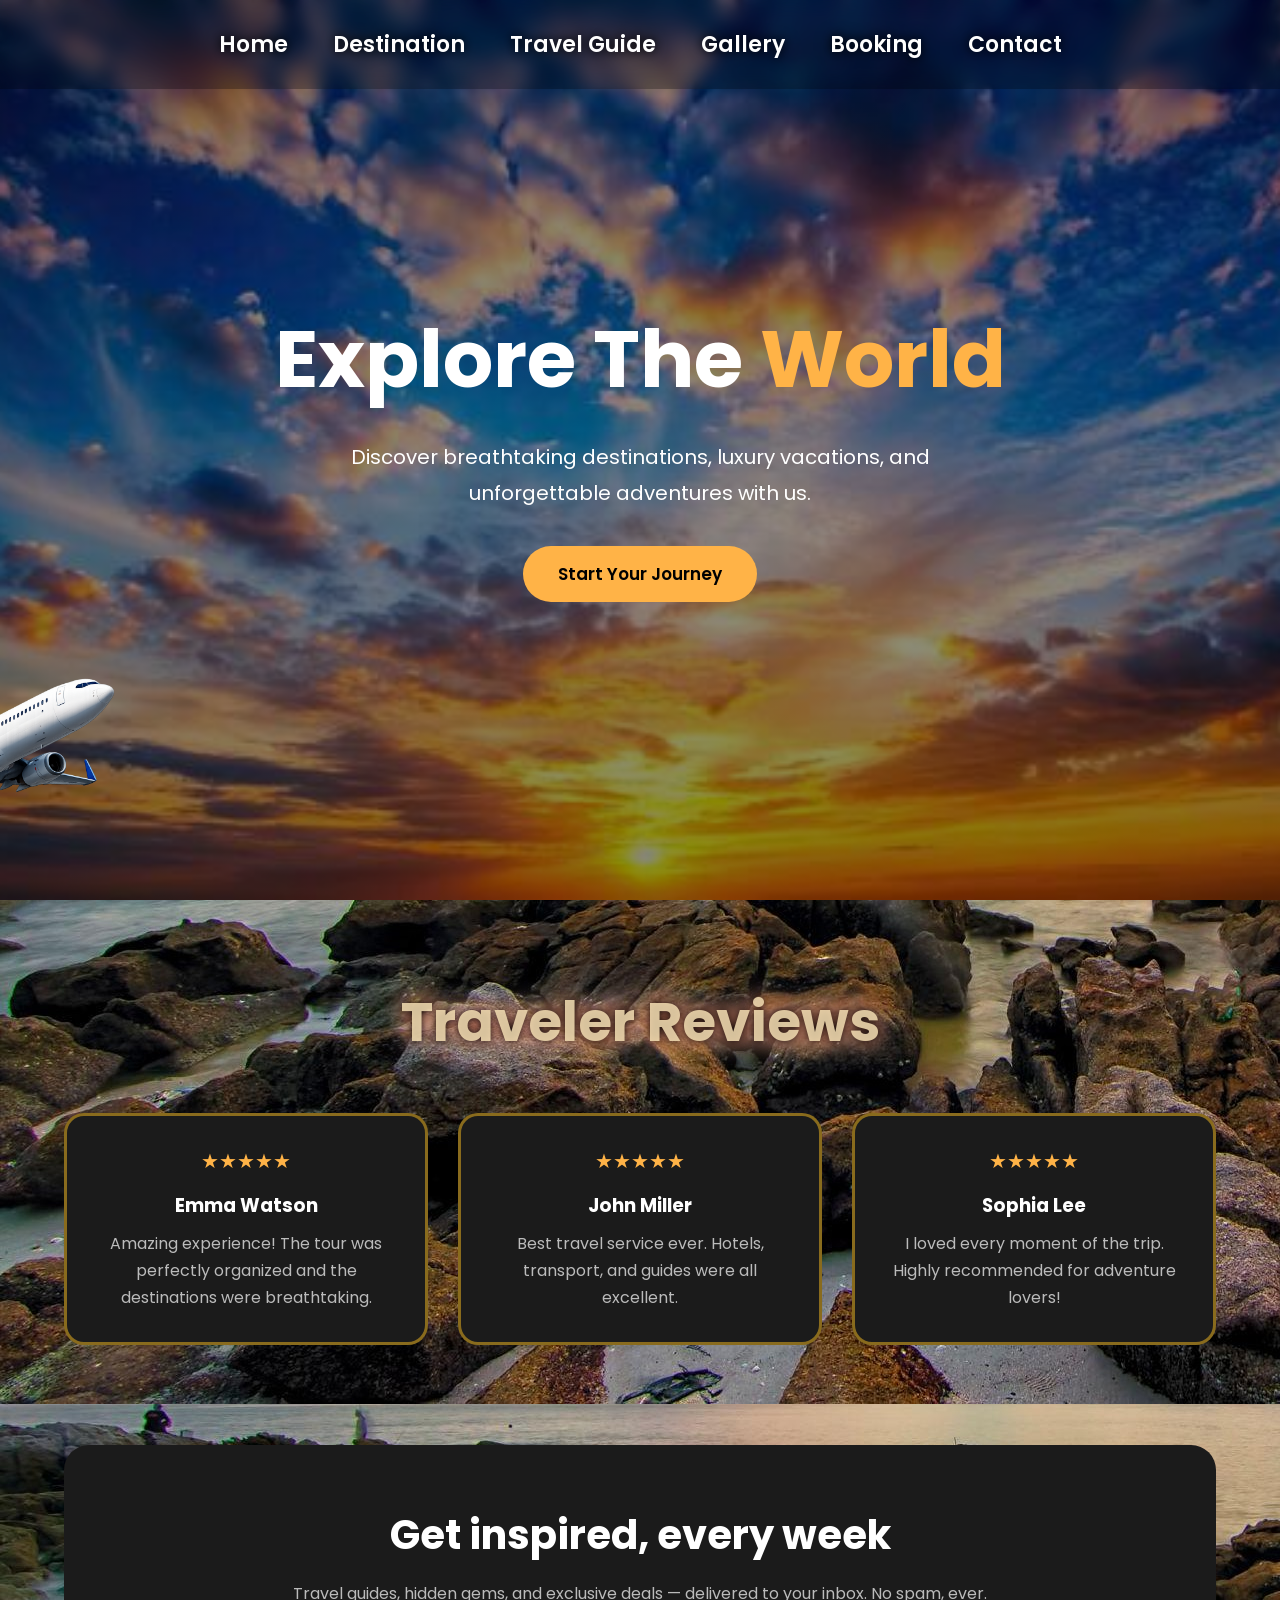
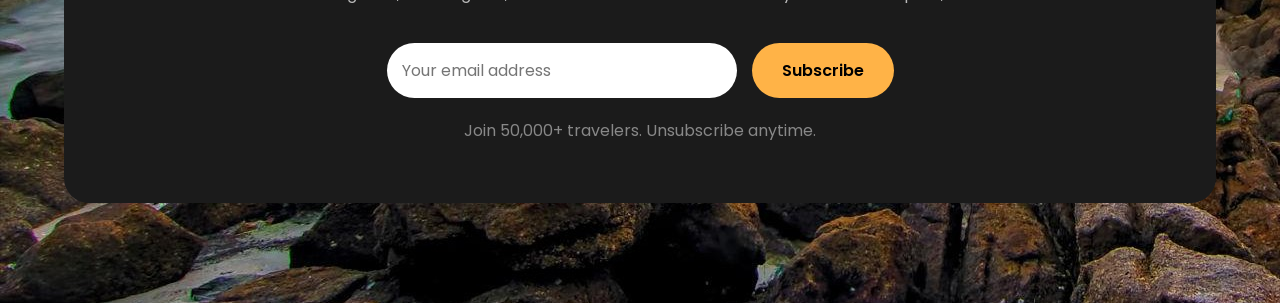
<file: index.html>
<!-- <!DOCTYPE html>
<html lang="en">
<head>
  <meta charset="UTF-8">
  <meta name="viewport" content="width=device-width, initial-scale=1.0">
  <title>Animated Airplane</title>
  <style>
body {
  background: url("images/sun.jpg") no-repeat center center fixed;
  background-size: cover;
  font-family: 'Poppins', sans-serif;
}

    .airplane {
      position: fixed;
      bottom: 0px;
      left: 0px;
      width: 450px;      animation: flyUpRight 7s ease-in-out infinite;
    }

    @keyframes flyUpRight {
      0% {
        transform: translate(0, 0);
        opacity: 0;
      }
      20% {
        opacity: 1;
      }
      100% {
        transform: translate(80vw, -80vh);
        opacity: 1;
      }
    }
  </style>
</head>
<body>

  <img src="images/Copilot_20260517_222516.png" alt="Airplane" class="airplane">
</body>
</html> -->

<!DOCTYPE html>
<html lang="en">
<head>
<meta charset="UTF-8">
<meta name="viewport" content="width=device-width, initial-scale=1.0">
<title>Travel Website</title>

<link rel="preconnect" href="https://fonts.googleapis.com">
<link rel="preconnect" href="https://fonts.gstatic.com" crossorigin>

<link href="https://fonts.googleapis.com/css2?family=Poppins:wght@300;400;500;600;700&display=swap" rel="stylesheet">

<style>

*{
    margin:0;
    padding:0;
    box-sizing:border-box;
    font-family:'Poppins',sans-serif;
}

body{
    background-image: url(images/ip.jpg);
    overflow-x:hidden;
}
/* NAVBAR */

nav{

    position:fixed;
    top:0;
    left:0;

    width:100%;

    padding:28px 8%;

    display:flex;
    justify-content:center;
    align-items:center;

    background:rgba(0,0,0,0.25);

    backdrop-filter:blur(8px);

    z-index:1000;
}

nav ul{

    display:flex;
    gap:45px;

    list-style:none;
}

nav ul li a{

    text-decoration:none;

    color:white;

    font-size:22px;
    font-weight:600;

    transition:0.4s;

    text-shadow:
    0 0 10px black,
    0 0 20px rgba(0,0,0,0.5);
}

nav ul li a:hover{

    color:#ffb347;

    text-shadow:
    0 0 10px #ffb347,
    0 0 20px orange;
}
/* HERO SECTION */

.hero{

    width:100%;
    height:100vh;

    position:relative;
    overflow:hidden;

    background:
    linear-gradient(rgba(0,0,0,0.45),rgba(0,0,0,0.45)),
    url("images/sun.jpg");

    background-size:cover;
    background-position:center;
    background-repeat:no-repeat;

    display:flex;
    justify-content:center;
    align-items:center;
    text-align:center;

    color:white;
    padding:20px;
}

.hero-content{
    z-index:2;
}

.hero-content h1{
    font-size:80px;
    margin-bottom:20px;
}

.hero-content h1 span{
    color:#ffb347;
}

.hero-content p{
    font-size:20px;
    width:70%;
    margin:auto;
    line-height:1.8;
    margin-bottom:35px;
}

/* BUTTON */

.btn{

    padding:15px 35px;

    border:none;
    border-radius:40px;

    background:#ffb347;
    color:black;

    font-size:17px;
    font-weight:600;

    cursor:pointer;
    transition:0.4s;
}

.btn:hover{
    background:white;
    transform:translateY(-5px);
}

/* AIRPLANE */

.airplane {

    position:absolute;
    bottom:0px;
    left:-300px;

    width:450px;

    animation:flyUpRight 7s linear infinite;
}

@keyframes flyUpRight {

    0% {
        transform: translate(0, 0);
        opacity:0;
    }

    20%{
        opacity:1;
    }

    100% {
        transform: translate(120vw, -100vh);
        opacity:1;
    }
}

/* REVIEWS */

.review-section{
/* background-image: url(images/bb.webp); */
    width:90%;
    margin:80px auto;
    text-align:center;
}

.review-section h2{

    color:rgba(245, 222, 179, 0.859);
    font-size:55px;
    margin-bottom:50px;
 text-shadow:
    0px 0px 10px black,
    0px 0px 20px #ff7e5f,
    0px 0px 30px bisque;

}

.review-container{

    display:grid;
    grid-template-columns:repeat(auto-fit,minmax(250px,1fr));
    gap:30px;
}

.review-box{
    background:#1b1b1b;
    padding:30px;
    border-radius:20px;
border: 3px solid rgba(218, 165, 32, 0.579);
    transition:0.4s;
}

.review-box:hover{
    transform:translateY(-10px);
}

.review-box h3{
    color:white;
    margin-bottom:10px;
}

.review-box p{
    color:#bbb;
    line-height:1.7;
}

.stars{
    color:#ffb347;
    margin-bottom:15px;
    font-size:20px;
}

/* NEWSLETTER */

.newsletter{

    width:90%;
    margin:100px auto;

    background:#1b1b1b;
    border-radius:25px;

    padding:60px 30px;
    text-align:center;
}

.newsletter h2{

    color:white;
    font-size:40px;
    margin-bottom:15px;
}

.newsletter p{

    color:#bbb;
    width:70%;
    margin:auto;
    line-height:1.8;
    margin-bottom:35px;
}

.subscribe-box{

    display:flex;
    justify-content:center;
    gap:15px;
    flex-wrap:wrap;
}

.subscribe-box input{

    width:350px;
    padding:15px;

    border:none;
    outline:none;

    border-radius:40px;
    font-size:16px;
}

.subscribe-box button{

    padding:15px 30px;

    border:none;
    border-radius:40px;

    background:#ffb347;
    color:black;

    font-size:16px;
    font-weight:600;

    cursor:pointer;
    transition:0.4s;
}

.subscribe-box button:hover{
    background:white;
}

.small-text{
    color:#888;
    margin-top:20px;
}

/* RESPONSIVE */

@media(max-width:900px){

    .hero-content h1{
        font-size:50px;
    }

    .hero-content p{
        width:100%;
        font-size:17px;
    }

    .newsletter p{
        width:100%;
    }

    .airplane{
        width:250px;
    }

}
@media(max-width:900px){

    nav ul{

        gap:20px;

        flex-wrap:wrap;
        justify-content:center;
    }

    nav ul li a{

        font-size:16px;
    }
 .hero-content h1{

        font-size:50px;
    }

    .hero-content p{

        width:100%;
        font-size:17px;
    }

    .newsletter p{

        width:100%;
    }

    .airplane{

        width:250px;
    }

    .review-section h2{

        font-size:40px;
    }
}
</style>
</head>

<body>
    <!-- NAVBAR -->

<nav>

    <ul>

        <li><a href="home.html">Home</a></li>

        <li><a href="d.html">Destination</a></li>

        <li><a href="1.html">Travel Guide</a></li>

        <li><a href="gallery.html">Gallery</a></li>

        <li><a href="book.html">Booking</a></li>

        <li><a href="contactus.html">Contact</a></li>

    </ul>

</nav>

<!-- HERO SECTION -->

<section class="hero">

    <!-- AIRPLANE -->

    <img src="images/Copilot_20260517_222516.png"
    alt="Airplane"
    class="airplane">

    <div class="hero-content">

        <h1>Explore The <span>World</span></h1>

        <p>
            Discover breathtaking destinations, luxury vacations,
            and unforgettable adventures with us.
        </p>

    <a href="book.html">
    <button class="btn">Start Your Journey</button>
</a>

    </div>

</section>

<!-- REVIEWS -->

<section class="review-section">

    <h2>Traveler Reviews</h2>

    <div class="review-container">

        <div class="review-box">
            <div class="stars">★★★★★</div>
            <h3>Emma Watson</h3>
            <p>
                Amazing experience! The tour was perfectly organized
                and the destinations were breathtaking.
            </p>

        </div>

        <div class="review-box">
            <div class="stars">★★★★★</div>
            <h3>John Miller</h3>
            <p>
                Best travel service ever. Hotels, transport,
                and guides were all excellent.
            </p>
        </div>

        <div class="review-box">
            <div class="stars">★★★★★</div>
            <h3>Sophia Lee</h3>
            <p>
                I loved every moment of the trip.
                Highly recommended for adventure lovers!
            </p>
        </div>
    </div>
</section>

<!-- NEWSLETTER -->

<section class="newsletter">

    <h2>Get inspired, every week</h2>

    <p>
        Travel guides, hidden gems, and exclusive deals —
        delivered to your inbox. No spam, ever.
    </p>

    <div class="subscribe-box">

        <input type="email" placeholder="Your email address">

        <button onclick="subscribe()">Subscribe</button>

    </div>

    <div class="small-text">
        Join 50,000+ travelers. Unsubscribe anytime.
    </div>

</section>

<script>

function subscribe(){

    alert("Thank you for subscribing!");

}

</script>

</body>
</html>
</file>
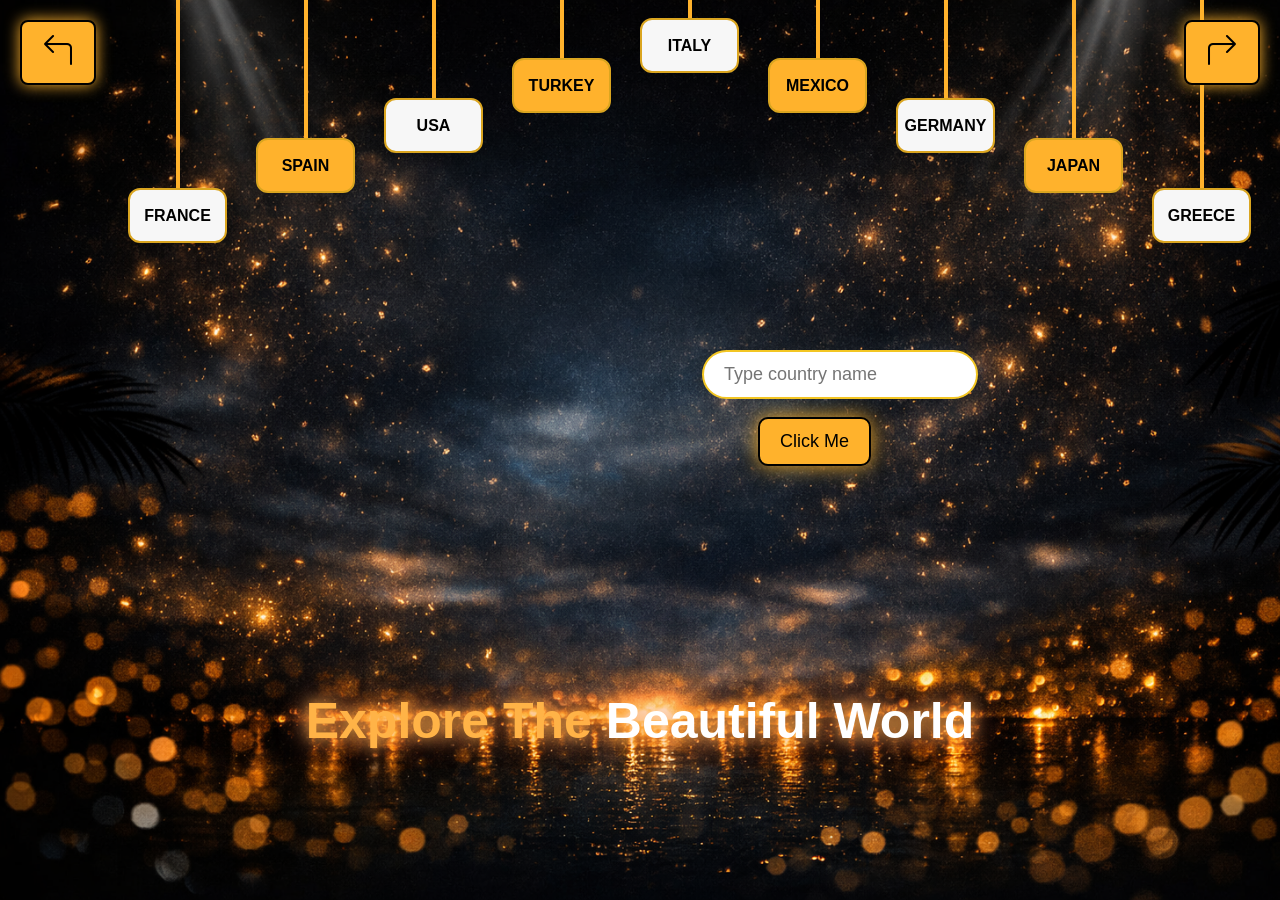
<file: 1.html>
<!DOCTYPE html>
<html lang="en">

<head>
  <meta charset="UTF-8">
  <title>Tourism Showcase</title>
 <link rel="stylesheet" href="https://cdn.jsdelivr.net/npm/bootstrap-icons@1.11.3/font/bootstrap-icons.css">

  <style>
    * {
      margin: 0;
      padding: 0;
      box-sizing: border-box;
    }

    body {
      height: 100vh;
      overflow: hidden;
     
      background-image: url(image/Luxurytravelvibew.png);
      background-size: cover;
      display: flex;
      justify-content: center;
      align-items: flex-start;
      font-family: Arial, sans-serif;
    }

    .scene {
      position: relative;
      width: 100%;
      height: 100vh;
    }

    .hanger {
      position: absolute;
      top: -200px;
      display: flex;
      flex-direction: column;
      align-items: center;
      animation: dropDown 2s ease forwards, floatBox 3s ease-in-out infinite;
      opacity: 0;
    }

    .h1 {
      left: 10%;
      animation-delay: 0s, 2s;
    }

    .h2 {
      left: 20%;
      animation-delay: 0.3s, 2.3s;
    }

    .h3 {
      left: 30%;
      animation-delay: 0.6s, 2.6s;
    }

    .h4 {
      left: 40%;
      animation-delay: 0.9s, 2.9s;
    }

    .h5 {
      left: 50%;
      animation-delay: 1.2s, 3.2s;
    }

    .h6 {
      left: 60%;
      animation-delay: 1.5s, 3.5s;
    }

    .h7 {
      left: 70%;
      animation-delay: 1.8s, 3.8s;
    }

    .h8 {
      left: 80%;
      animation-delay: 2.1s, 4.1s;
    }

    .h9 {
      left: 90%;
      animation-delay: 2.4s, 4.4s;
    }


    .line {
      width: 4px;
      background: #ffb22c;
    }

    .line1 {
      height: 390px;
    }

    .line2 {
      height: 340px;
    }

    .line3 {
      height: 300px;
    }

    .line4 {
      height: 260px;
    }

    .line5 {
      height: 220px;
    }

    .line6 {
      height: 260px;
    }

    .line7 {
      height: 300px;
    }

    .line8 {
      height: 340px;
    }

    .line9 {
      height: 390px;
    }

    .box {
      width: 99px;
      height: 55px;
      border-radius: 12px;
      border: 2px solid goldenrod;
      margin-top: -2px;
      display: flex;
      align-items: center;
      justify-content: center;
      font-size: medium;
      font-weight: 700;
      animation: glow 2s infinite alternate;
    }

    .b1 {
      background: #f7f7f7;
    }

    .b2 {
      background: #ffb22c;
    }

    .b3 {
      background: #f7f7f7;
    }

    .b4 {
      background:#ffb22c;
    }

    .b5 {
      background: #f7f7f7;
    }

    .b6 {
      background:#ffb22c;
    }

    .b7 {
      background: #f7f7f7;
    }

    .b8 {
      background: #ffb22c;
    }

    .b9 {
      background: #f7f7f7;
    }

    @keyframes dropDown {
      0% {
        transform: translateY(-250px);
        opacity: 0;
      }

      100% {
        transform: translateY(0);
        opacity: 1;
      }
    }

    @keyframes floatBox {
      0% {
        transform: translateY(0);
      }

      50% {
        transform: translateY(150px);
      }

      100% {
        transform: translateY(0);
      }
    }

    @keyframes glow {
      from {
        box-shadow: 0 0 10px rgba(255, 255, 255, 0.2);
      }

      to {
        box-shadow: 0 0 25px rgba(255, 255, 255, 0.8);
      }
    }
 h1 {
  font-size: 50px;
   position: absolute;
     width: 100%;
  bottom: 150px;
  text-align: center;
  color: #ffb347;
  text-shadow: 0 0 15px #ffb347, 0 0 30px #ff7e5f;
  animation: glow 2s ease-in-out infinite alternate;
}

@keyframes glow {
  from {
    text-shadow: 0 0 10px #ffb347, 0 0 20px #ff7e5f;
  }
  to {
    text-shadow: 0 0 20px #ffb347, 0 0 40px #ff7e5f;
  }
}

h1 span {
  color: white;
}

    #name {
      margin-top: 350px;
      margin-left: 702px;
      padding: 12px 20px;
      border-radius: 40px;
      font-size: 18px;
      cursor: pointer;
      border: 2px solid #f3c623;
    }

    .button {
      margin-left: 758px;
      padding: 12px 20px;
      border-radius: 10px;
      font-size: 18px;
      cursor: pointer;
      background-color:#ffb22c;
  box-shadow: 0px 0px 20px #ffb22c;
      border: 2px solid black;
    }

    #images {
      margin-top: 30px;
      display: flex;
      flex-direction: column;
      gap: 20px;
      align-items: center;
      width: 100%;
    }

    .row {
      display: flex;
      width: 100%;
    }

    .row.reverse {
      flex-direction: row-reverse;
    }

    .card {
      position: relative;
      flex: 1;
      height: 180px;
      overflow: hidden;
      border: 2px solid white;
      opacity: 0;
    }

    .card img {
      width: 100%;
      height: 100%;
      object-fit: cover;
      transition: transform 0.3s ease;
    }

    .card:hover img {
      transform: scale(1.2);
    }

    .description {
      position: absolute;
      bottom: 0;
      left: 0;
      right: 0;
      background: rgba(0, 0, 0, 0.7);
      color: #fff;
      font-size: 14px;
      padding: 5px;
      opacity: 0;
      transition: opacity 0.3s ease;
    }

    .card:hover .description {
      opacity: 1;
    }

    @keyframes fadeInLeft {
      from {
        opacity: 0;
        transform: translateX(-50px);
      }

      to {
        opacity: 1;
        transform: translateX(0);
      }
    }

    @keyframes fadeInRight {
      from {
        opacity: 0;
        transform: translateX(50px);
      }

      to {
        opacity: 1;
        transform: translateX(0);
      }
    }
    @keyframes fadeInLeftSlow {
  from {opacity:0; transform: translateX(-100px);}
  to {opacity:1; transform: translateX(0);}
}
@keyframes fadeInRightSlow {
  from {opacity:0; transform: translateX(100px);}
  to {opacity:1; transform: translateX(0);}
}

.nav-btn {
  position: fixed;
  top: 20px;
  padding: 12px 20px;
  font-size: 16px;
  border-radius: 8px;
  cursor: pointer;
  background-color: #ffb22c;
  border: 2px solid black;
  box-shadow: 0px 0px 15px #ffb22c;
}

.nav-btn.back {
  left:20px;   /* bottom-left corner */
}

.nav-btn.front {
  right: 20px;  /* bottom-right corner */
}
.back-btn {
  text-decoration: none;
  color: inherit;   /* inherit button text color */
  display: flex;
  align-items: center;
  font-size: xx-large;
  font-weight: 500;
  gap: 5px;         /* space between icon and text */
}


  </style>
</head>

<body>
  <div class="scene">
 <h1>Explore The <span>Beautiful World</span></h1>
    <div class="hanger h1">
      <div class="line line1"></div>
      <div class="box b1">FRANCE</div>
    </div>
    <div class="hanger h2">
      <div class="line line2"></div>
      <div class="box b2">SPAIN</div>
    </div>
    <div class="hanger h3">
      <div class="line line3"></div>
      <div class="box b3">USA</div>
    </div>
    <div class="hanger h4">
      <div class="line line4"></div>
      <div class="box b4">TURKEY</div>
    </div>
    <div class="hanger h5">
      <div class="line line5"></div>
      <div class="box b5">ITALY</div>
    </div>
    <div class="hanger h6">
      <div class="line line6"></div>
      <div class="box b6">MEXICO</div>
    </div>
    <div class="hanger h7">
      <div class="line line7"></div>
      <div class="box b7">GERMANY</div>
    </div>
    <div class="hanger h8">
      <div class="line line8"></div>
      <div class="box b8">JAPAN</div>
    </div>
    <div class="hanger h9">
      <div class="line line9"></div>
      <div class="box b9">GREECE</div>
    </div>

    <form id="countryForm">
      <input type="text" placeholder="Type country name" id="name"><br><br>
      <button type="submit" class="button">Click Me</button>
    </form>
    <div id="images"></div>
  </div>


<button id="goFront" class="nav-btn front"><a href="gallery.html" class="back-btn"><i class="bi bi-arrow-90deg-right"></i></a></button>
<button id="goBack" class="nav-btn back">
  <a href="d.html" class="back-btn">
    <i class="bi bi-arrow-90deg-left"></i> 
  </a>
</button>



  <script>
const countryPages = {
  "FRANCE": "france.html",
  "SPAIN": "spain.html",
  "USA": "usa.html",
  "TURKEY": "turkey.html",
  "ITALY": "italy.html",
  "MEXICO": "mexico.html",
  "GERMANY": "germany.html",
  "JAPAN": "japan.html",
  "GREECE": "greece.html"
};
document.getElementById("countryForm").addEventListener("submit", function(e) {
  e.preventDefault();
  const input = document.getElementById("name").value.trim().toUpperCase();

  if (countryPages[input]) {
    // Redirect to the corresponding HTML page
    window.location.href = countryPages[input];
  } else {
    alert("Country not found. Try again.");
  }
});


</script>
</body>
</html>
</file>
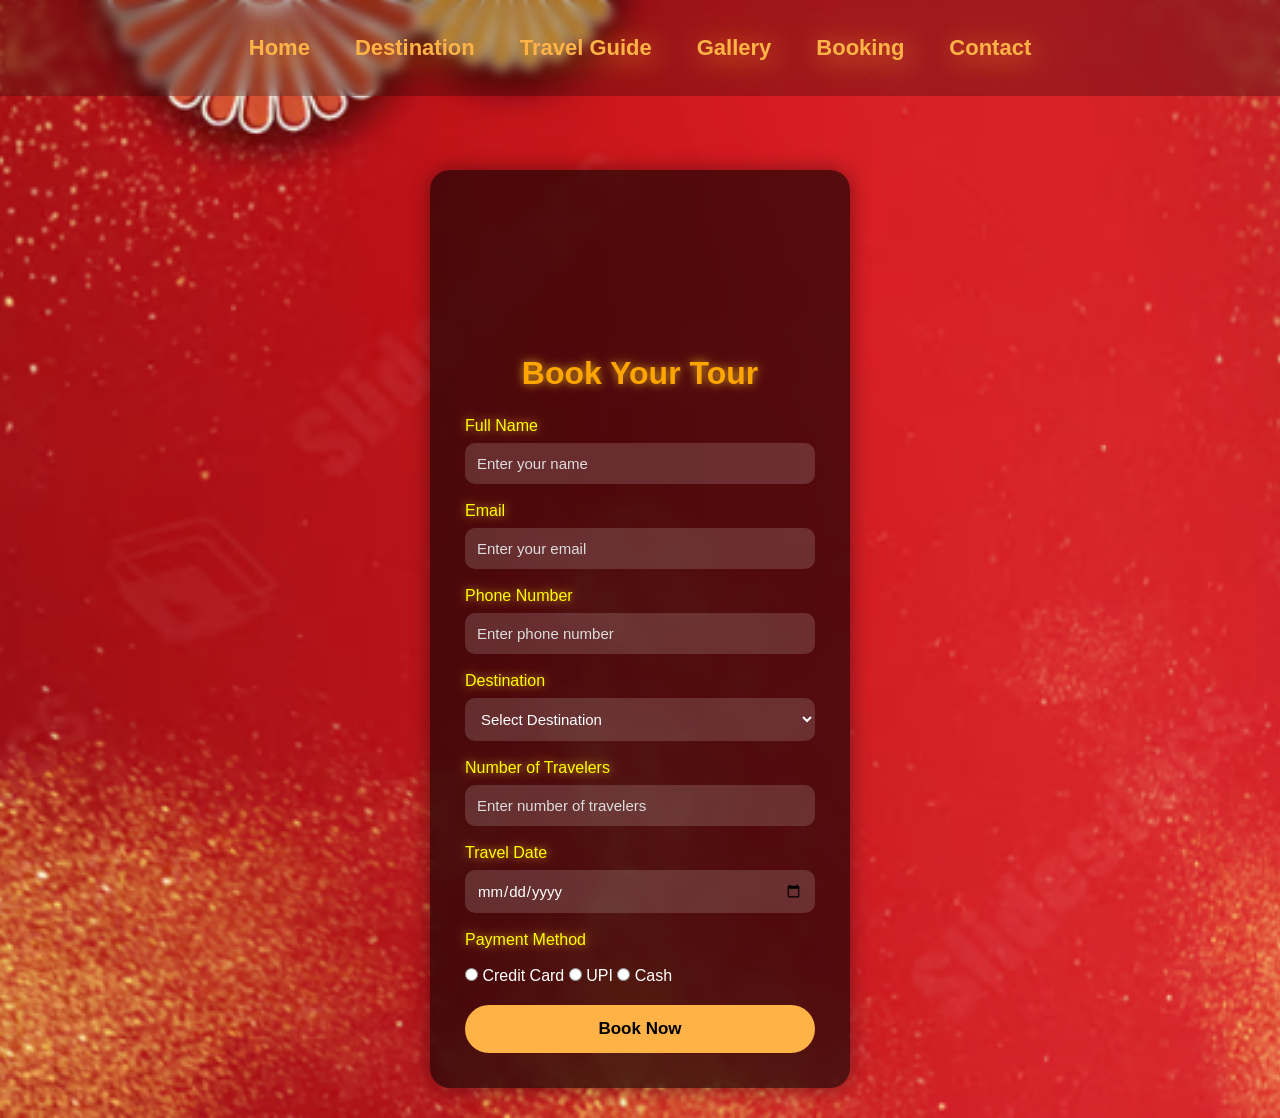
<file: book.html>
<!DOCTYPE html>
<html lang="en">

<head>
    <meta charset="UTF-8">
    <meta name="viewport" content="width=device-width, initial-scale=1.0">
    <title>Tour Booking Form</title>

    <style>

        *{
            margin:0;
            padding:0;
            box-sizing:border-box;
            font-family:Arial, Helvetica, sans-serif;
        }

        body {

            min-height:100vh;

            display:flex;
            justify-content:center;
            align-items:center;

            padding:170px 30px 30px;

            background-image:url(images/photo.png);
            background-size:cover;
            background-position:center;
            background-repeat:no-repeat;
        }

        /* NAVBAR */

        nav{

            position:absolute;
            top:0;
            left:0;

            width:100%;
            padding:35px 8%;

            display:flex;
            justify-content:center;
            align-items:center;

            background:rgba(0,0,0,0.25);
            backdrop-filter:blur(6px);

            z-index:1000;
        }

        nav ul{

            display:flex;
            gap:45px;

            list-style:none;
        }

        nav ul li a{

            text-decoration:none;
            color:#ffb347;

            font-size:22px;
            font-weight:bold;

            transition:0.3s;

            text-shadow:4px 4px 30px #ffb347;
        }

        nav ul li a:hover{

            color:#ffb347;
        }

        /* FORM */

        .booking-form {

            width:420px;
            padding:35px;

            background:rgba(0,0,0,0.60);
            backdrop-filter:blur(8px);

            border-radius:20px;
            color:white;

            box-shadow:0 0 20px rgba(0,0,0,0.4);
        }

        .booking-form h2 {

            text-align:center;
            margin-bottom:25px;

            color:orange;
            text-shadow:0px 0px 10px goldenrod;

            font-size:32px;
        }

        .input-box {
            margin-bottom:18px;
        }

        .input-box label {

            display:block;
            margin-bottom:8px;

            color:yellow;
            text-shadow:0px 0px 10px goldenrod;
        }

        .input-box input,
        .input-box select,
        .input-box textarea {

            width:100%;
            padding:12px;

            border:none;
            outline:none;

            border-radius:10px;

            background:rgba(255,255,255,0.15);
            color:white;

            font-size:15px;
        }

        .input-box input::placeholder,
        .input-box textarea::placeholder {

            color:#ddd;
        }

        .input-box select option {

            color:black;
        }

        textarea {

            resize:none;
            height:90px;
        }

        .payment-box {

            margin-bottom:20px;
            color:white;
        }

        .payment-box label {

            margin-right:15px;

            color:yellow;
            text-shadow:0px 0px 10px goldenrod;
        }

        /* BUTTON */

        .btn {

            width:100%;
            padding:14px;

            border:none;
            border-radius:30px;

            background:#ffb347;
            color:black;

            font-size:17px;
            font-weight:bold;

            cursor:pointer;
            transition:0.4s;
        }

        .btn:hover {

            background:white;
            transform:scale(1.03);
        }

        /* HORSE ANIMATION */

        .horse-container {

            position:relative;
            width:100%;
            height:150px;
            overflow:hidden;
        }

        .horse {

            position:absolute;
            top:10px;
            left:-400px;

            width:350px;

            animation:gallop 4s linear infinite;
        }

        @keyframes gallop {

            from {
                left:-400px;
            }

            to {
                left:100%;
            }
        }

        /* RESPONSIVE */

        @media(max-width:900px){

            nav ul{

                flex-wrap:wrap;
                justify-content:center;
                gap:20px;
            }

            nav ul li a{

                font-size:18px;
            }

            .booking-form{
                width:100%;
            }

        }

    </style>
</head>

<body>

    <!-- NAVBAR -->

    <nav>

        <ul>
            <li><a href="index.html">Home</a></li>
            <li><a href="d.html">Destination</a></li>
            <li><a href="1.html">Travel Guide</a></li>
            <li><a href="gallery.html">Gallery</a></li>
            <li><a href="book.html">Booking</a></li>
            <li><a href="contactus.html">Contact</a></li>
        </ul>

    </nav>

    <!-- BOOKING FORM -->

    <form class="booking-form" id="bookingForm">

        <div class="horse-container">

            <img src="images/Copilot_20260517_110521.png"
            alt="Horse"
            class="horse">

        </div>

        <h2>Book Your Tour</h2>

        <div class="input-box">

            <label>Full Name</label>

            <input type="text"
            id="name"
            placeholder="Enter your name">

        </div>

        <div class="input-box">

            <label>Email</label>

            <input type="text"
            id="email"
            placeholder="Enter your email">

        </div>

        <div class="input-box">

            <label>Phone Number</label>

            <input type="text"
            id="phone"
            placeholder="Enter phone number">

        </div>

        <div class="input-box">

            <label>Destination</label>

            <select id="destination">

                <option value="">Select Destination</option>

                <option>Brazil</option>
                <option>Canada</option>
                <option>China</option>
                <option>Colombia</option>
                <option>Dubai</option>
                <option>France</option>
                <option>Germany</option>
                <option>Greece</option>
                <option>India</option>
                <option>Italy</option>
                <option>Japan</option>
                <option>Malaysia</option>
                <option>Nepal</option>
                <option>Portugal</option>
                <option>Spain</option>
                <option>Switzerland</option>
                <option>Thailand</option>
                <option>Turkey</option>
                <option>USA</option>
                <option>Vietnam</option>

            </select>

        </div>

        <div class="input-box">

            <label>Number of Travelers</label>

            <input type="number"
            id="travelers"
            placeholder="Enter number of travelers">

        </div>

        <div class="input-box">

            <label>Travel Date</label>

            <input type="date" id="date">

        </div>

        <div class="payment-box">

            <label>Payment Method</label><br><br>

            <input type="radio" name="payment" value="Credit Card"> Credit Card

            <input type="radio" name="payment" value="UPI"> UPI

            <input type="radio" name="payment" value="Cash"> Cash

        </div>

        <button type="submit" class="btn">
            Book Now
        </button>

    </form>

    <script>

        let form = document.getElementById("bookingForm");

        form.addEventListener("submit", function(event){

            event.preventDefault();

            let name =
            document.getElementById("name").value.trim();

            let email =
            document.getElementById("email").value.trim();

            let phone =
            document.getElementById("phone").value.trim();

            let destination =
            document.getElementById("destination").value;

            let travelers =
            document.getElementById("travelers").value;

            let date =
            document.getElementById("date").value;

            let payment =
            document.querySelector('input[name="payment"]:checked');

            // EMAIL VALIDATION

            let emailPattern =
            /^[^\s@]+@[^\s@]+\.[^\s@]+$/;

            // PHONE VALIDATION

            let phonePattern =
            /^[0-9]{10}$/;

            // EMPTY FIELD CHECK

            if(name==="" || email==="" || phone==="" ||
            destination==="" || travelers==="" || date===""){

                alert("Please fill all fields!");
                return;
            }

            // EMAIL CHECK

            if(!emailPattern.test(email)){

                alert("Please enter a valid email address!");
                return;
            }

            // PHONE CHECK

            if(!phonePattern.test(phone)){

                alert("Please enter a valid 10-digit phone number!");
                return;
            }

            // TRAVELERS CHECK

            if(travelers <= 0){

                alert("Number of travelers must be at least 1!");
                return;
            }

            // PAYMENT CHECK

            if(payment === null){

                alert("Please select a payment method!");
                return;
            }

            // DATE VALIDATION

            let today = new Date();

            today.setHours(0,0,0,0);

            let selectedDate = new Date(date);

            if(selectedDate < today){

                alert("Travel date cannot be in the past!");
                return;
            }

            // SUCCESS

            alert("Booking request submitted successfully!");

            form.reset();

        });

    </script>

</body>
</html>
</file>
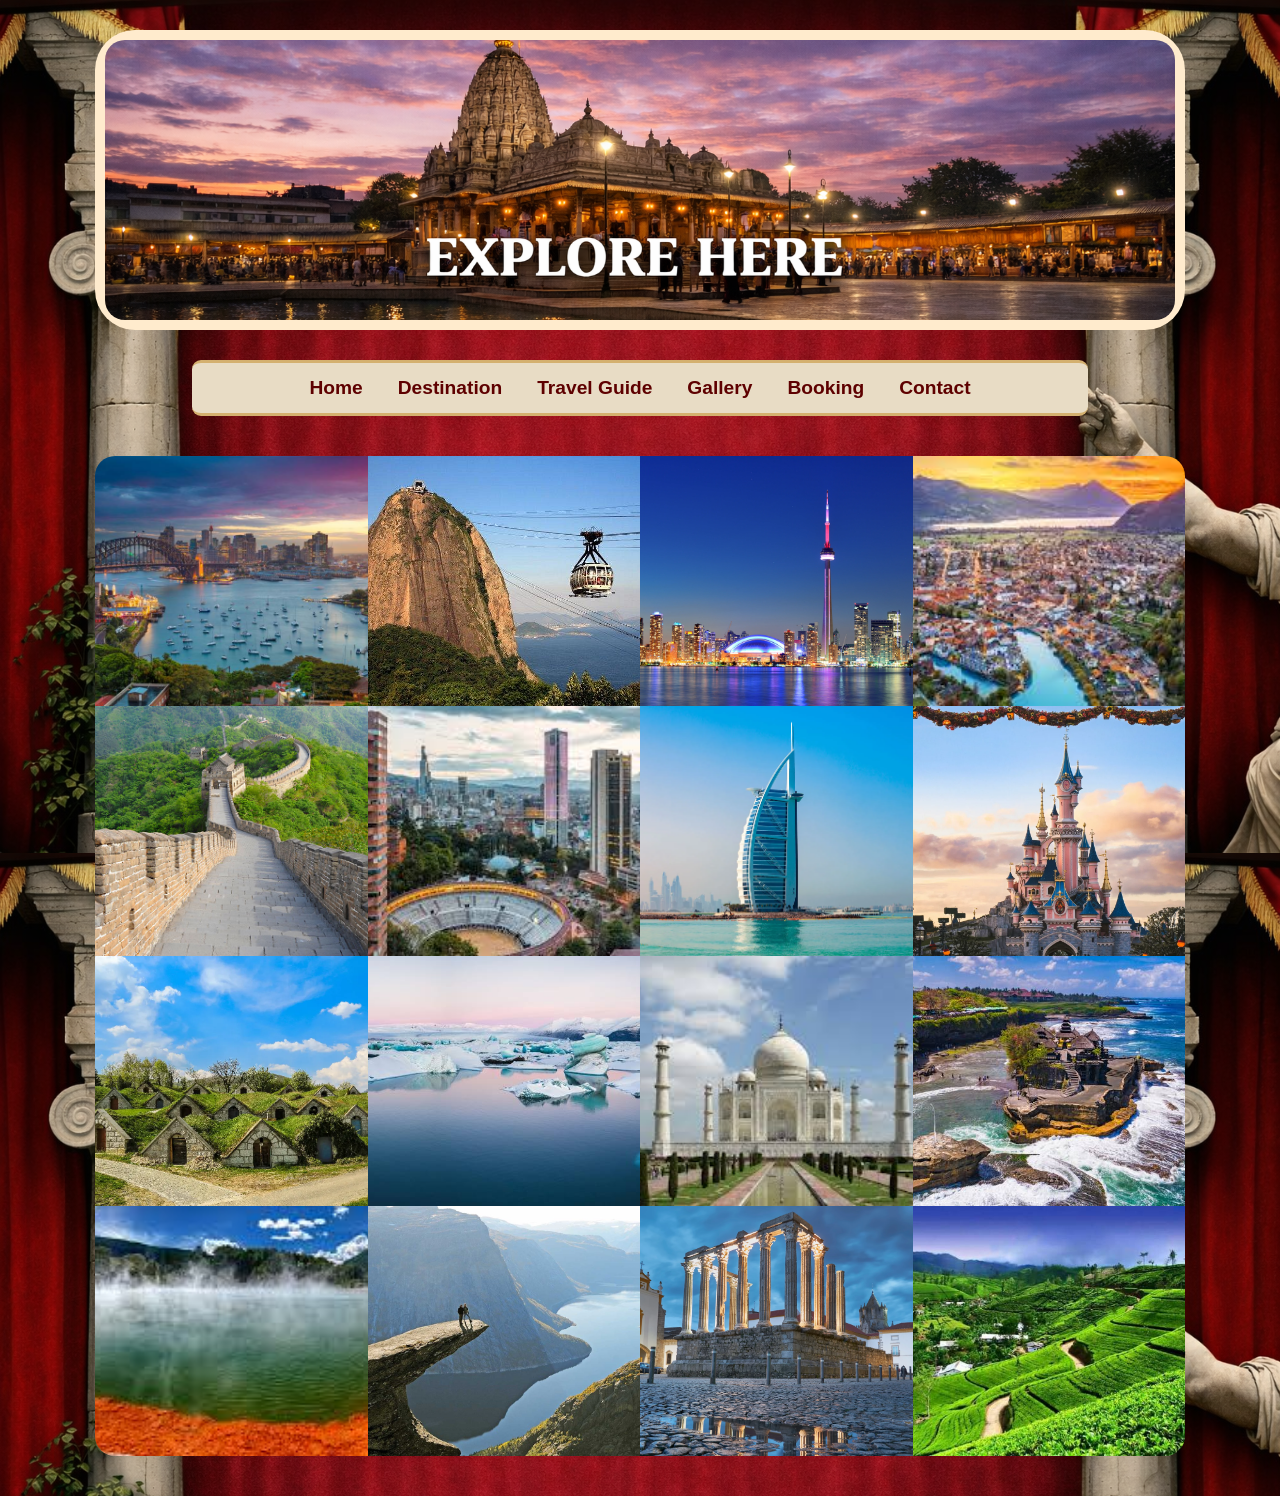
<file: d.html>
<!DOCTYPE html>
<html lang="en">

<head>
    <meta charset="UTF-8">
    <meta name="viewport" content="width=device-width, initial-scale=1.0">
    <title>Tourism Website</title>

    <style>
        * {
            margin: 0;
            padding: 0;
            box-sizing: border-box;
        }

        body {
            background-image: url('images/back1.png');
            background-size: contain;
            font-family: Arial, Helvetica, sans-serif;
        }

        /* TOP BANNER */

        .main-box {
            background-color: blanchedalmond;
            width: 1090px;
            border-radius: 40px;
            margin: 30px auto;
            height: 300px;
            padding: 10px;
        }

        .main-image {
            background-image: url('images/backmain.png');
            background-size: cover;
            background-position: center;
            width: 100%;
            height: 100%;
            border-radius: 20px;
        }

        /* MENU */

        .menu {
            width: 70%;
            margin: auto;
            background: #e8dcc5;
            padding: 14px;
            display: flex;
            justify-content: center;
            gap: 35px;
            border-top: 3px solid #d4b06f;
            border-bottom: 3px solid #d4b06f;
            flex-wrap: wrap;
            border-radius: 9px;
        }

        .menu a {
            text-decoration: none;
            color: #5e0000;
            font-weight: 600;
            font-size: larger;
            transition: 0.3s;
        }

        .menu a:hover {
            color: black;
        }

        /* COUNTRY SECTION */

        .country-container {
            width: 1090px;
            margin: 40px auto;
            display: grid;
            grid-template-columns: repeat(4, 1fr);
            gap: 0;
            overflow: hidden;
            border-radius: 20px;
        }

        .country-card {
            position: relative;
            height: 250px;
            overflow: hidden;
            cursor: pointer;
        }

        .country-card img {
            width: 100%;
            height: 100%;
            object-fit: cover;
            transition: 0.5s;
            display: block;
        }

        /* BLACK OVERLAY */

        .overlay {
            position: absolute;
            top: 0;
            left: 0;
            width: 100%;
            height: 100%;
            background: rgba(0, 0, 0, 0);
            display: flex;
            justify-content: center;
            align-items: center;
            transition: 0.5s;
        }

        .overlay h2 {
            color: white;
            font-size: 28px;
            letter-spacing: 2px;
            opacity: 0;
            transform: translateY(20px);
            transition: 0.5s;
        }

        /* HOVER EFFECT */

        .country-card:hover img {
            transform: scale(1.1);
        }

        .country-card:hover .overlay {
            background: rgba(0, 0, 0, 0.5);
        }

        .country-card:hover .overlay h2 {
            opacity: 1;
            transform: translateY(0);
        }
    </style>
</head>

<body>

    <!-- TOP IMAGE -->

    <div class="main-box">

        <div class="main-image"></div>

    </div>

    <!-- MENU -->

    <div class="menu">
        <a href="index.html">Home</a>
        <a href="d.html">Destination</a>
        <a href="1.html">Travel Guide</a>
        <a href="gallery.html">Gallery</a>
        <a href="book.html">Booking</a>
        <a href="contactus.html">Contact</a>
    </div>

    <!-- COUNTRIES -->

    <div class="country-container">

        <div class="country-card">
            <img src="images/Sydney--Best-Places-to-Visit-in-Australia-554401519911775_crop_710_0.jpg" alt="">
            <div class="overlay">
                <h2>AUSTRALIA</h2>
            </div>
        </div>

        <div class="country-card">
            <img src="images/Sugarloaf Mountain.jpg" alt="">
            <div class="overlay">
                <h2>BRAZIL</h2>
            </div>
        </div>

        <div class="country-card">
            <img src="images/Toronto.webp" alt="">
            <div class="overlay">
                <h2>CANADA</h2>
            </div>
        </div>

            <div class="country-card">
            <img src="images/Jungfrau Region copy.jpg" alt="">
            <div class="overlay">
                <h2>SWITZERLAND</h2>
            </div>
        </div>


        <div class="country-card">
            <img src="images/greet wall china.jpg" alt="">
            <div class="overlay">
                <h2>CHINA</h2>
            </div>
        </div>

        <div class="country-card">
            <img src="images/the vibrant capital.jpg" alt="">
            <div class="overlay">
                <h2>COLOMBIA</h2>
            </div>
        </div>

        <div class="country-card">
            <img src="images/Burj-Al-Arab-luxury-hotel-Dubai.webp" alt="">
            <div class="overlay">
                <h2>DUBAI</h2>
            </div>
        </div>

        <div class="country-card">
            <img src="images/disneyland.webp" alt="">
            <div class="overlay">
                <h2>FRANCE</h2>
            </div>
        </div>


        <div class="country-card">
            <img src="images/Tokaj Wine Region.webp" alt="">
            <div class="overlay">
                <h2>HUNGARY </h2>
            </div>
        </div>



        <div class="country-card">
            <img src="images/Jökulsárlón glacier lagoon.jpg" alt="">
            <div class="overlay">
                <h2>ICELAND</h2>
            </div>
        </div>

        

        <div class="country-card">
            <img src="images/historic Agra (Taj Mahal).jpg" alt="">
            <div class="overlay">
                <h2>INDIA </h2>
            </div>
        </div>

        

        <div class="country-card">
            <img src="images/Bali.jpg" alt="">
            <div class="overlay">
                <h2>INDONESIA </h2>
            </div>
        </div>

      <div class="country-card">
            <img src="images/Rotorua.jpg" alt="">
            <div class="overlay">
                <h2>NEW ZEALAND </h2>
            </div>
        </div>

              <div class="country-card">
            <img src="images/Trolltunga (Troll's Tongue).jpg" alt="">
            <div class="overlay">
                <h2>NORWAY </h2>
            </div>
        </div>


         <div class="country-card">
            <img src="images\Évora.webp" alt="">
            <div class="overlay">
                <h2>PORTUGAL </h2>
            </div>
        </div>


             <div class="country-card">
            <img src="images/Nuwara Eliya.jpg" alt="">
            <div class="overlay">
                <h2>SRILANKA </h2>
            </div>
        </div>


    </div>

</body>

</html>
</file>
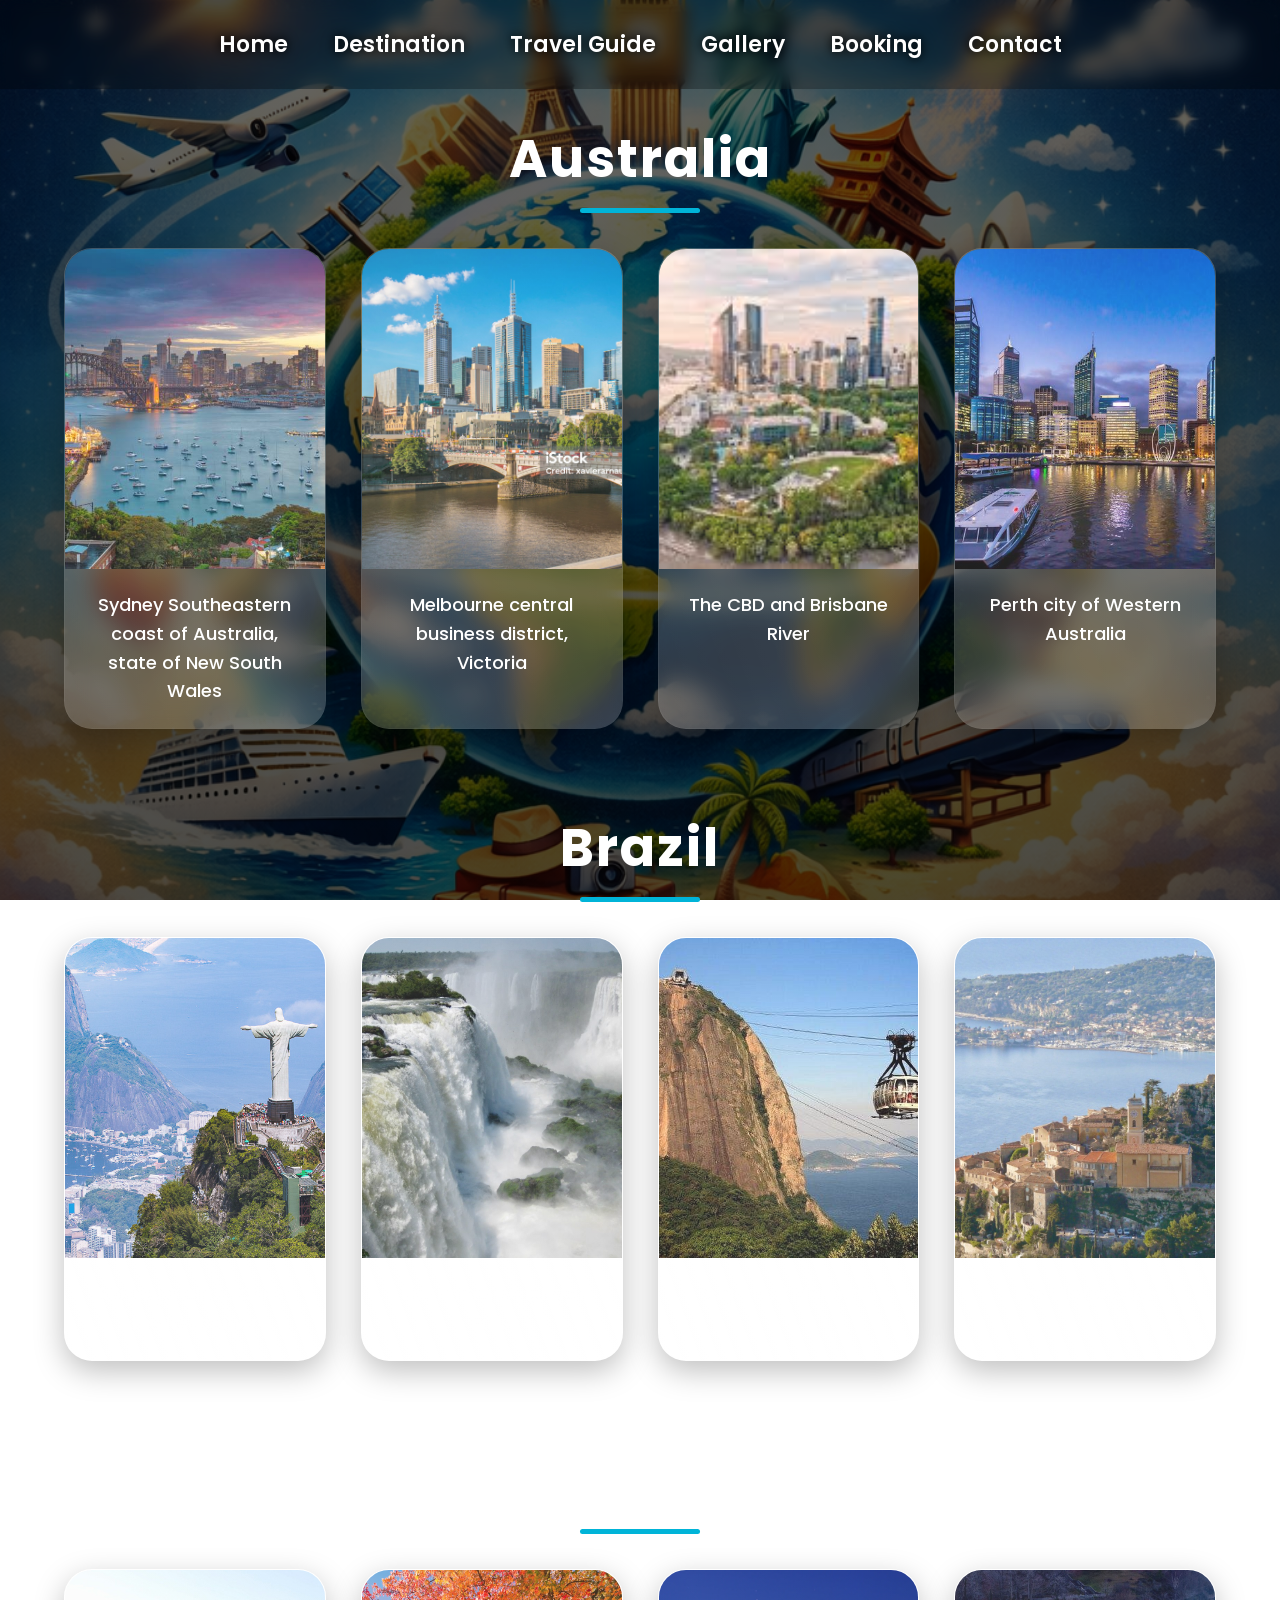
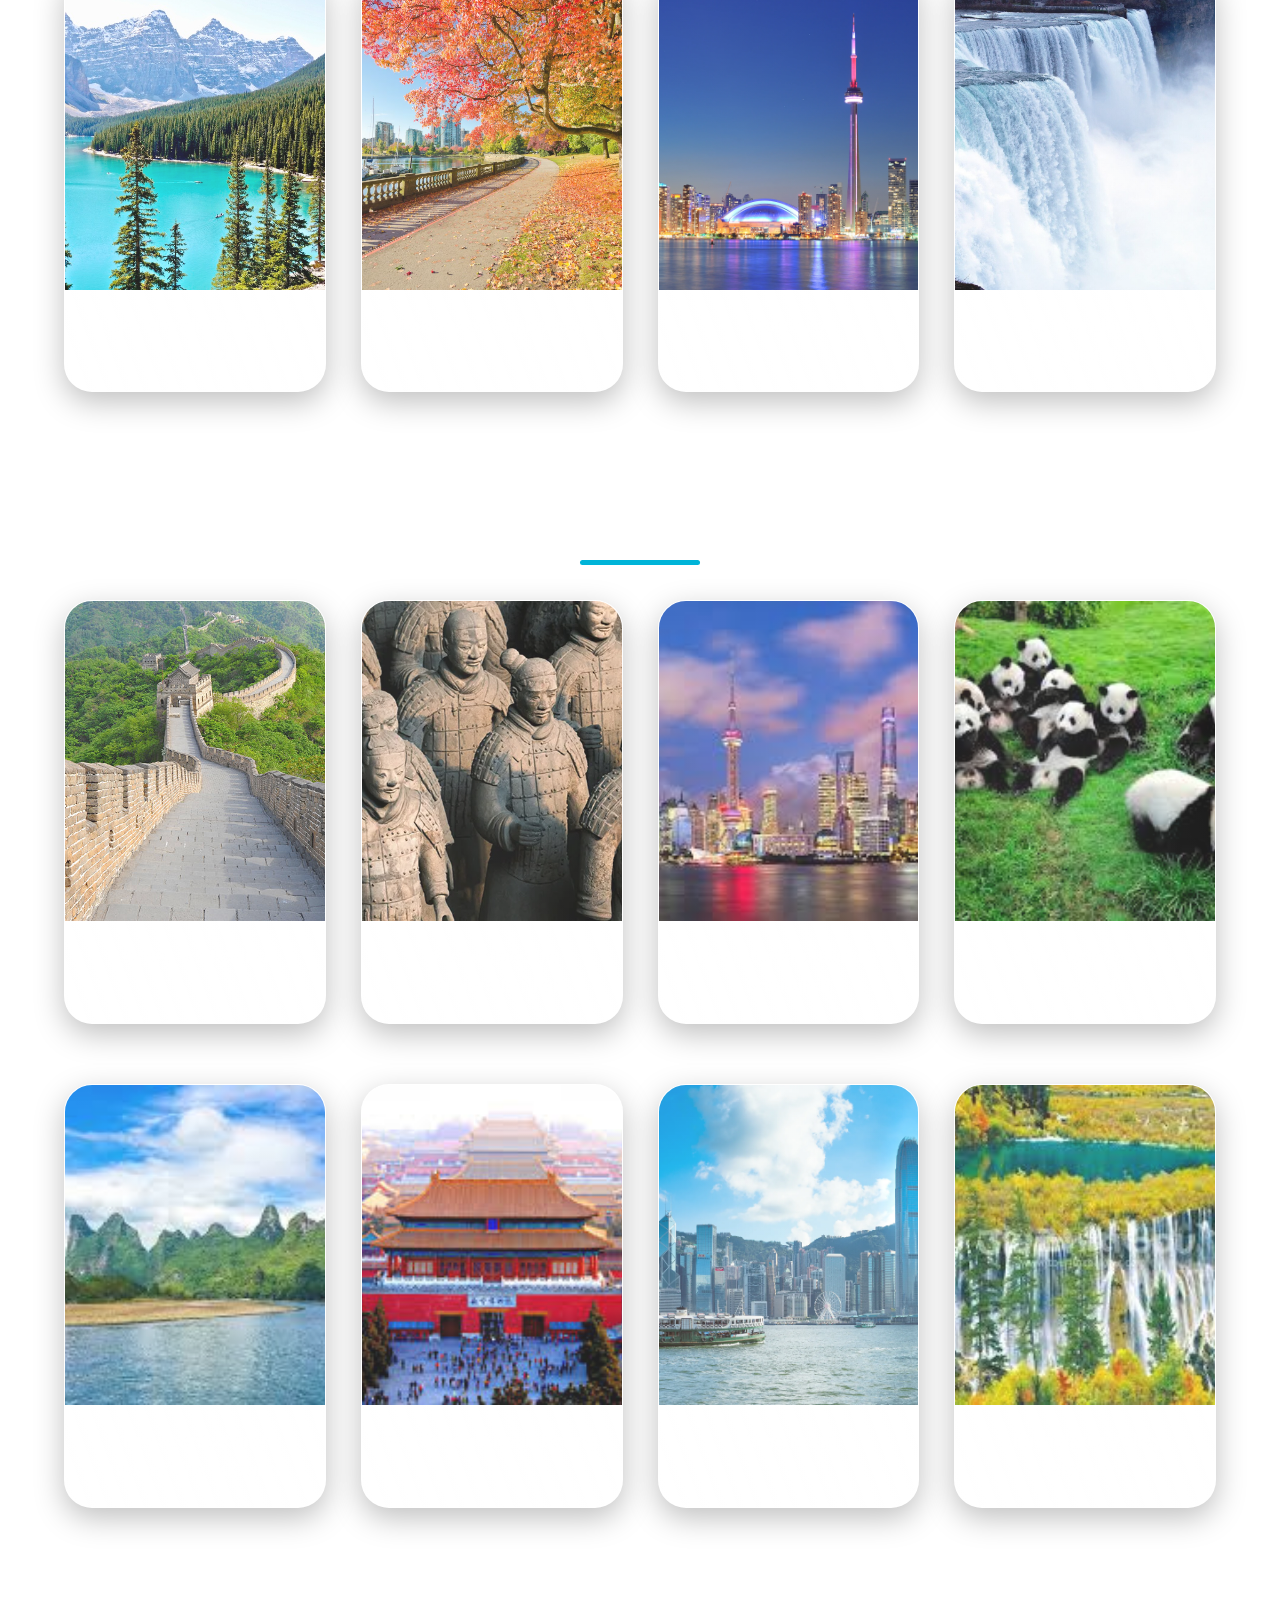
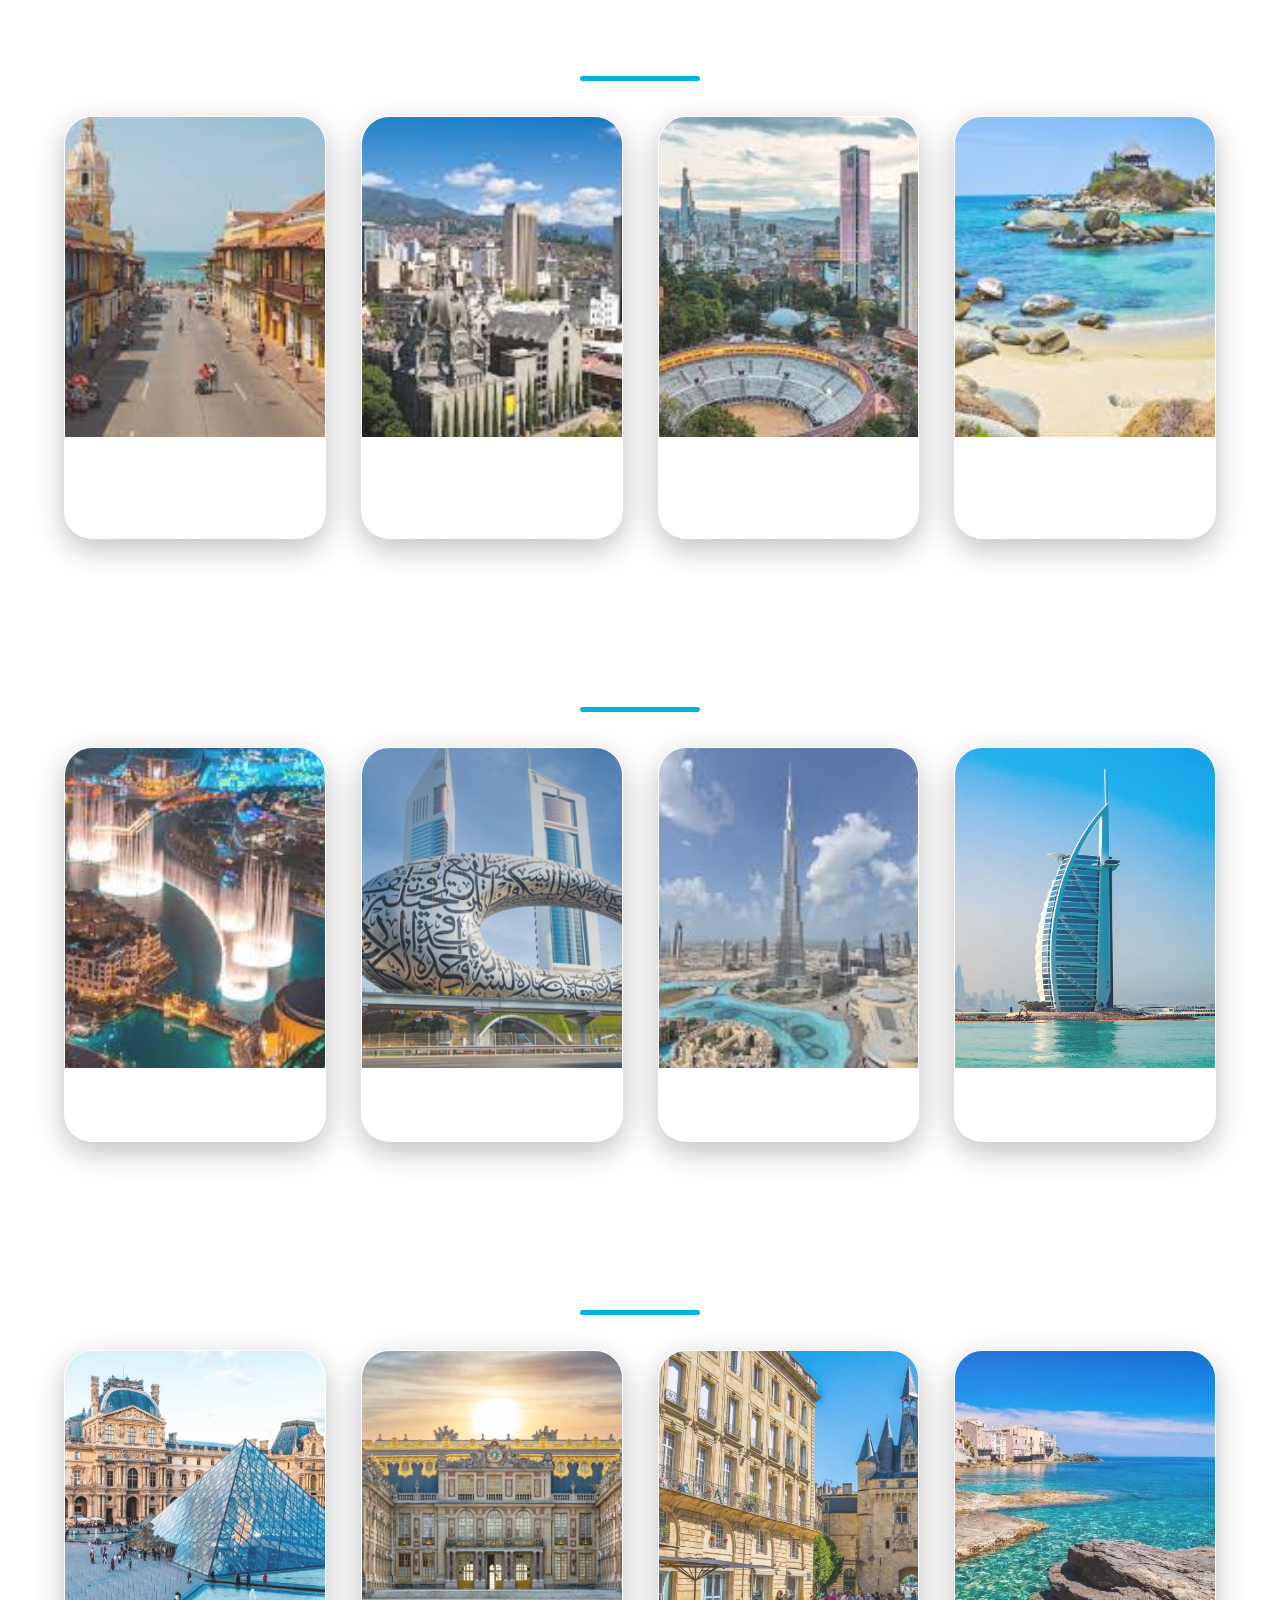
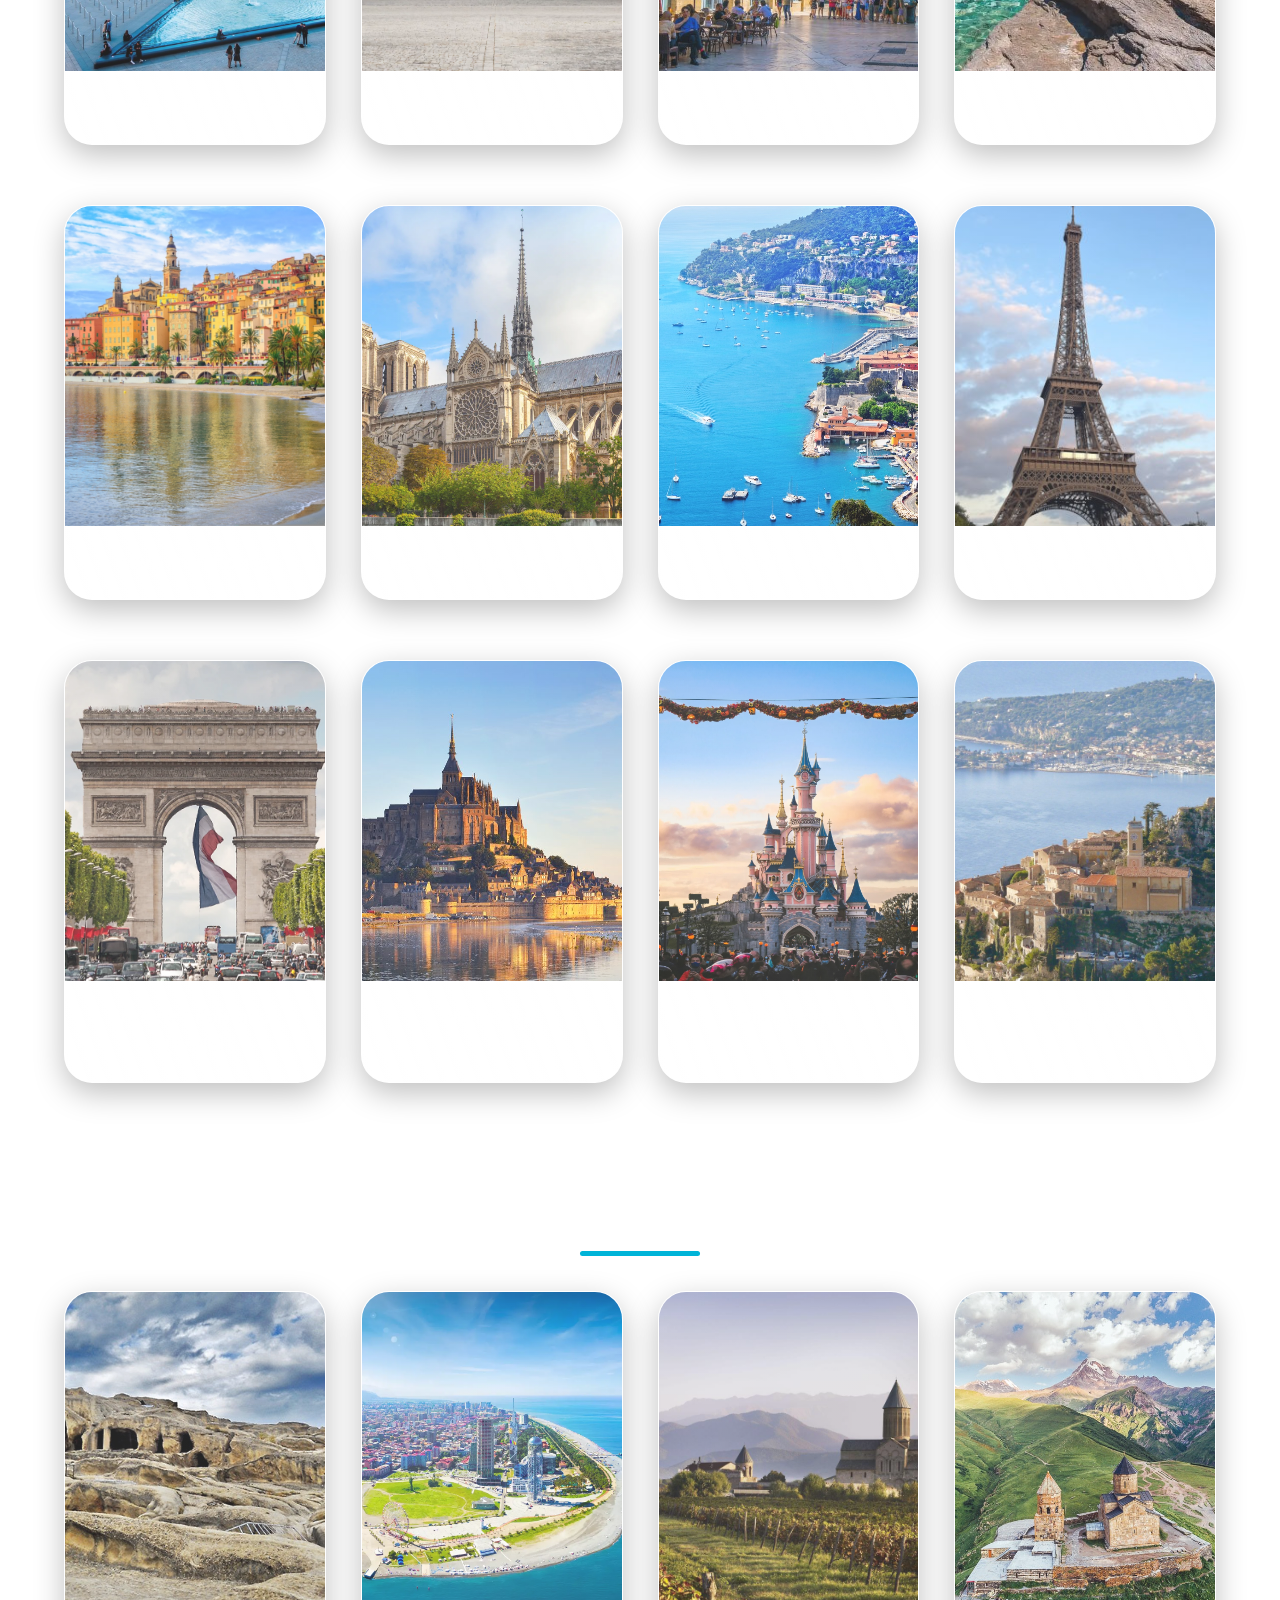
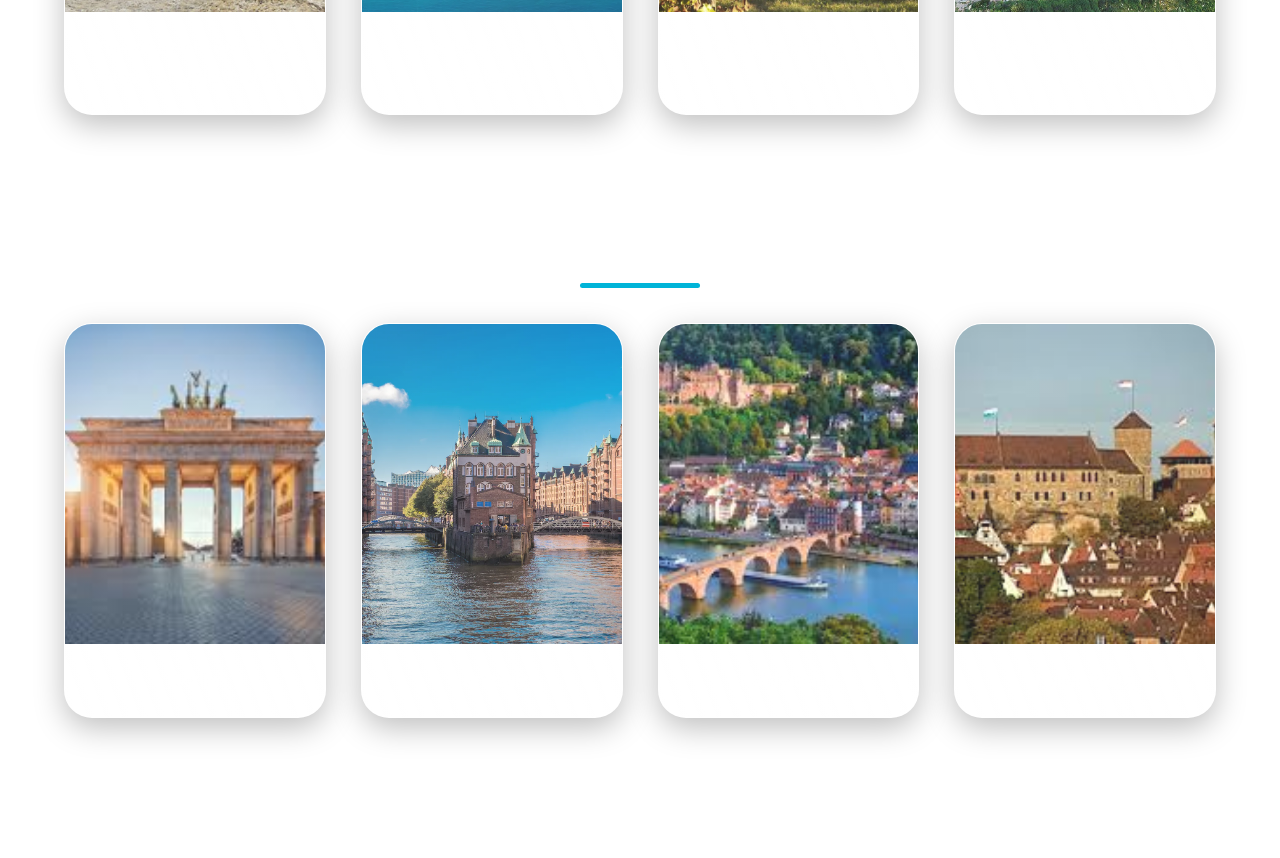
<file: gallery.html>
<!DOCTYPE html>
<html lang="en">
<head>
    <meta charset="UTF-8">
    <meta name="viewport" content="width=device-width, initial-scale=1.0">
    <title>Document</title>
    <!---linking css and bootstrap-->
    <link rel="stylesheet" href="1.css">
  <link rel="stylesheet" href="https://cdn.jsdelivr.net/npm/bootstrap-icons@1.10.5/font/bootstrap-icons.css">

</svg>
</head>
<body>
     <div id="page3">

 <nav>

    <ul>

        <li><a href="home.html">Home</a></li>

        <li><a href="d.html">Destination</a></li>

        <li><a href="1.html">Travel Guide</a></li>

        <li><a href="gallery.html">Gallery</a></li>

        <li><a href="book.html">Booking</a></li>

        <li><a href="contactus.html">Contact</a></li>

    </ul>

</nav>
                        <!---destination places-->
                <div class="small-container">
                        <h2 class="title" style="padding-top: 40px;">Australia</h2>
                        <div id="lll">
                                <div class="col-4 ">
                                        <img src="image/Sydney--Best-Places-to-Visit-in-Australia-554401519911775_crop_710_0.jpg"
                                                width="250px" height="300px">
                                        <h4>Sydney Southeastern coast of Australia,<br>state of New South Wales</h4>

                                </div>
                                <div class="col-4">
                                        <img src="image/istockphoto-897604474-2048x2048.jpg" width="250px"
                                                height="300px">
                                        <h4>Melbourne central business district,<br> Victoria</h4>


                                </div>
                                <div class="col-4">
                                        <img src="image\cbd.jpg" width="250px" height="300px">
                                        <h4>The CBD and Brisbane River</h4>
                                </div>
                                <div class="col-4">
                                        <img src="image\deacb4c5-city-11563-17e9cf1f24e.jpg" width="250px"
                                                height="300px">
                                        <h4>Perth city of Western Australia</h4>
                                </div>
                        </div>
                        <h2 class="title">Brazil</h2>
                        <div id="lll">
                                <div class="col-4">
                                        <img src="image\christ-the-redeemer-rio-de-janeiro.jpg" width="250px"
                                                height="300px">
                                        <h4>Rio de janeiro's Christ the Redeemer</h4>
                                </div>

                                <div class="col-4">
                                        <img src="image\The immense Iguazu Falls.jpg" width="250px" height="300px">
                                        <h4>The immense Iguazu Falls</h4>
                                </div>

                                <div class="col-4">
                                        <img src="image\Sugarloaf Mountain.jpg" width="250px" height="300px">
                                        <h4>Sugarloaf Mountain</h4>
                                </div>
                                <div class="col-4">
                                        <img src="image\Eze village.jpg" width="250px" height="300px">
                                        <h4>Eze village copy</h4>
                                </div>
                        </div>
                        <h2 class="title">Canada</h2>
                        <div id="lll">
                                <div class="col-4">
                                        <img src="image\Lake-Moraine-in-Banff-Canada.jpg" width="250px" height="300px">
                                        <h4>Lake Moraine in Banff Canada</h4>
                                </div>
                                <div class="col-4">
                                        <img src="image\beauty of Vancouve.avif" width="250px" height="300px">
                                        <h4>beauty of Vancouver</h4>
                                </div>
                                <div class="col-4">
                                        <img src="image\Toronto.webp" width="250px" height="300px">
                                        <h4>Toronto</h4>
                                </div>
                                <div class="col-4">
                                        <img src="image\the thunderous Niagara Falls.jpg" width="250px" height="300px">
                                        <h4>The thunderous Niagara Falls</h4>
                                </div>
                        </div>
                        <h2 class="title">China</h2>
                        <div id="lll">
                                <div class="col-4">
                                        <img src="image\greet wall china.jpg" width="250px" height="300px">
                                        <h4>Greet wall china</h4>
                                </div>

                                <div class="col-4">
                                        <img src="image\he Terracotta Warriors in Xi'an.webp" width="250px"
                                                height="300px">
                                        <h4>The Terracotta Warriors in Xi'an</h4>
                                </div>

                                <div class="col-4">
                                        <img src="image\the futuristic Bund in Shanghai.jpg" width="250px"
                                                height="300px">
                                        <h4>The futuristic Bund in Shanghai</h4>
                                </div>
                                <div class="col-4">
                                        <img src="image\giant pandas in Chengdu.jpg" width="250px" height="300px">
                                        <h4>Giant pandas in Chengdu</h4>
                                </div>
                        </div>
                        <div id="lll">
                                <div class="col-4">
                                        <img src="image\the scenic Karst mountains in Guilin.jpg" width="250px"
                                                height="300px">
                                        <h4>The scenic Karst mountains in Guilin</h4>
                                </div>
                                <div class="col-4">
                                        <img src="image\image.jpg" width="250px" height="300px">
                                        <h4>Forbidden City in Beijing</h4>
                                </div>
                                <div class="col-4">
                                        <img src="image\Hong Kong.webp" width="250px" height="300px">
                                        <h4>Hong Kong</h4>
                                </div>
                                <div class="col-4">
                                        <img src="image\Jiuzhaigou Valley (Sichuan).jpg" width="250px" height="300px">
                                        <h4>Jiuzhaigou Valley (Sichuan)</h4>
                                </div>
                        </div>
                        <h2 class="title">Colombia</h2>
                        <div id="lll">
                                <div class="col-4">
                                        <img src="image\colonial, coastal city of Cartagena.jpg" width="250px"
                                                height="300px">
                                        <h4>colonial, coastal city of Cartagena</h4>
                                </div>
                                <div class="col-4">
                                        <img src="image\Medellín’s innovative culture.jpg" width="250px"
                                                height="300px">
                                        <h4>Medellín’s innovative culture</h4>
                                </div>
                                <div class="col-4">
                                        <img src="image\the vibrant capital.jpg" width="250px" height="300px">
                                        <h4>The vibrant capital</h4>
                                </div>
                                <div class="col-4">
                                        <img src="image\Tayrona National Park.jpg" width="250px" height="300px">
                                        <h4>Tayrona National Park</h4>
                                </div>
                        </div>
                       <h2 class="title">Dubai</h2>
<div id="lll">
    <div class="col-4">
        <img src="image/Dubai Fountain.jpg" width="250px" height="300px">
        <h4>Dubai Fountain</h4>
    </div>
    <div class="col-4">
        <img src="image/Museum of the Future.png" width="250px" height="300px">
        <h4>Museum of the Future</h4>
    </div>
    <div class="col-4">
        <img src="image/Burj khalifa.jpg" width="250px" height="300px">
        <h4>Burj khalifa</h4>
    </div>
    <div class="col-4">
        <img src="image/Burj-Al-Arab-luxury-hotel-Dubai.webp" width="250px" height="300px">
        <h4>Burj Al Arab hotel</h4>
    </div>
</div>

<h2 class="title">France</h2>
<div id="lll">
    <div class="col-4">
        <img src="image/paris-louvre-pyramid-france.jpg" width="250px" height="300px">
        <h4>Paries Louvre Pyramid</h4>
    </div>

    <div class="col-4">
        <img src="image/Palace of Versailles.avif" width="250px" height="300px">
        <h4>Place of Versailles</h4>
    </div>

    <div class="col-4">
        <img src="image/bordeaux-france.jpeg" width="250px" height="300px">
        <h4>Bordeaux-france</h4>
    </div>

    <div class="col-4">
        <img src="image/corsica-island.webp" width="250px" height="300px">
        <h4>Corsica</h4>
    </div>
</div>

<div id="lll">
    <div class="col-4">
        <img src="image/Menton in france.jpg" width="250px" height="300px">
        <h4>Menton in france</h4>
    </div>

    <div class="col-4">
        <img src="image/notre-dame-de-paris-cathedral-paris-france.webp" width="250px" height="300px">
        <h4>Notre-dame-de-paris</h4>
    </div>

    <div class="col-4">
        <img src="image/French-Riviera.jpg" width="250px" height="300px">
        <h4>French-Riviera</h4>
    </div>

    <div class="col-4">
        <img src="image/eiffel-tower-paris-france.jpg" width="250px" height="300px">
        <h4>Eiffel-tower-paris</h4>
    </div>
</div>

<div id="lll">
    <div class="col-4">
        <img src="image/Arc de Triomphe (Paris).webp" width="250px" height="300px">
        <h4>Arc de Triomphe (Paris)</h4>
    </div>

    <div class="col-4">
        <img src="image/Normandy.jpg" width="250px" height="300px">
        <h4>Normandy</h4>
    </div>

    <div class="col-4">
        <img src="image/disneyland.webp" width="250px" height="300px">
        <h4>Disneyland</h4>
    </div>

    <div class="col-4">
        <img src="image/Eze village.jpg" width="250px" height="300px">
        <h4>Eze village</h4>
    </div>
</div>

<h2 class="title">Georgia</h2>
<div id="lll">
    <div class="col-4">
        <img src="image/the ancient rock-hew town of Uplistsikhen.jpg" width="250px" height="300px">
        <h4>The ancient rock-hew town of Uplistsikhen</h4>
    </div>

    <div class="col-4">
        <img src="image/the beach city of Batumi,.webp" width="250px" height="300px">
        <h4>The beach city of Batumi</h4>
    </div>

    <div class="col-4">
        <img src="image/the wine region of Kakheti.jpg" width="250px" height="300px">
        <h4>The wine region of Kakheti</h4>
    </div>

    <div class="col-4">
        <img src="image/the mountain town of Kazbegi.jpg" width="250px" height="300px">
        <h4>the mountain town of Kazbegi</h4>
    </div>
</div>

<h2 class="title">Germany</h2>
<div id="lll">
    <div class="col-4">
        <img src="image/Berlin.jpg" width="250px" height="300px">
        <h4>Berlin</h4>
    </div>

    <div class="col-4">
        <img src="image/Hamburg.webp" width="250px" height="300px">
        <h4>Hamburg</h4>
    </div>

    <div class="col-4">
        <img src="image/Heidelberg.jpg" width="250px" height="300px">
        <h4>Heidelberg</h4>
    </div>

    <div class="col-4">
        <img src="image/Nuremberg.jpg" width="250px" height="300px">
        <h4>Nuremberg</h4>
    </div>
</div>
                </div>
                </div>
</body>
</html>
</file>
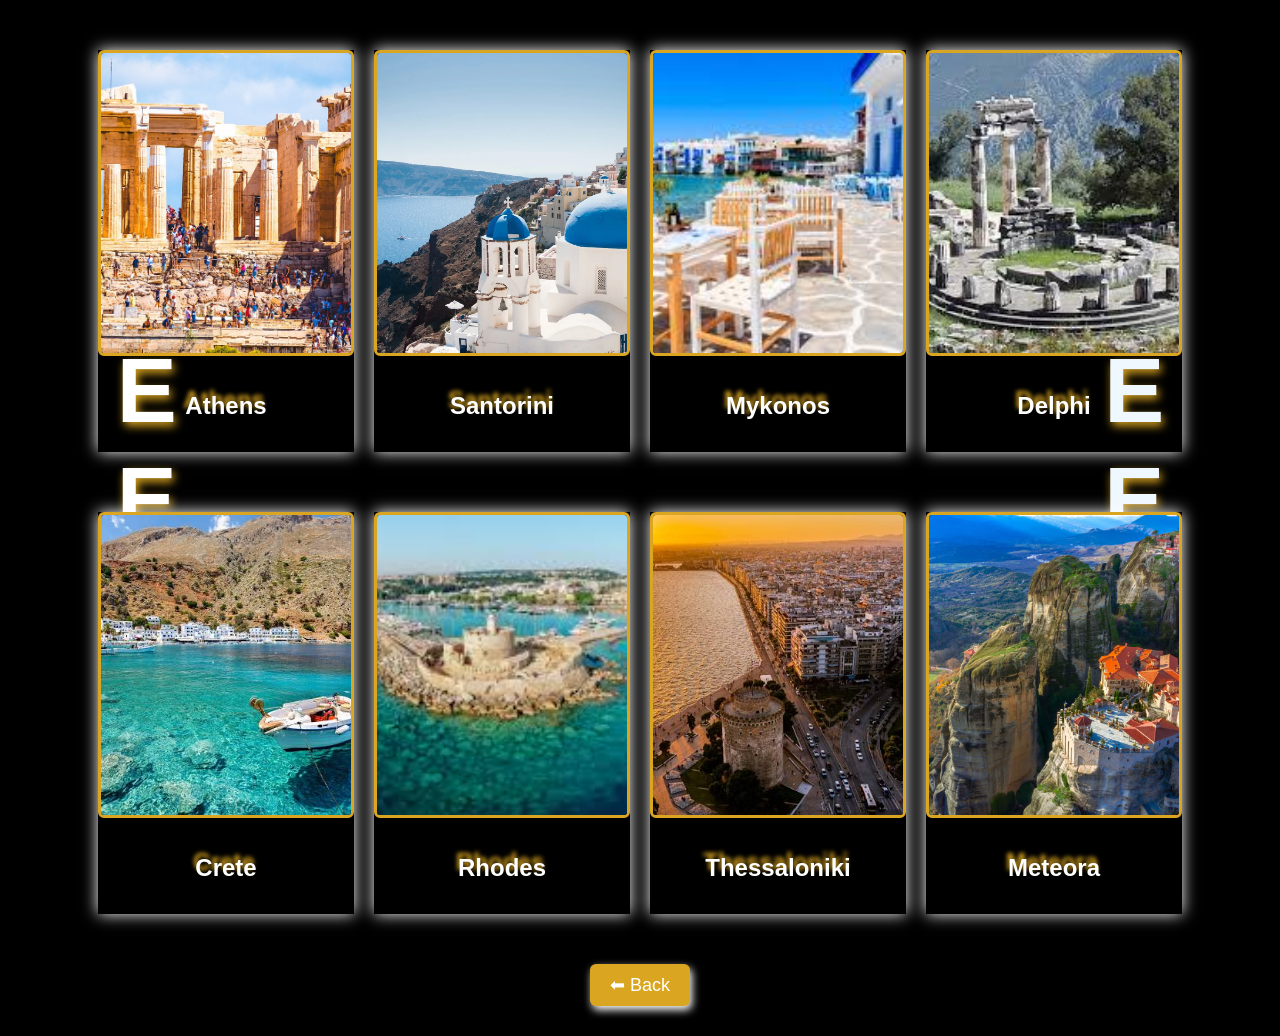
<file: greece.html>
<!DOCTYPE html>
<html lang="en">
<head>
  <meta charset="UTF-8">
  <title>Greece</title>
  <style>
    body {
      font-family: Arial, sans-serif;
      background-color: black;
      margin: 0;
      padding: 0;
    }

    h4 {
      color: white;
      font-size: x-large;
      text-shadow: -2px -6px 4px goldenrod;
    }

    .vertical-title-left {
      position: fixed;
      top: 50%;
      left: 20px;
      transform: translateY(-50%);
      writing-mode: vertical-rl;
      text-orientation: upright;
      font-size: 90px;
      color: white;
      letter-spacing: 9px;
      text-shadow: 2px 4px 10px goldenrod;
    }

    .vertical-title-right {
      position: fixed;
      top: 50%;
      right: 20px;
      transform: translateY(-50%);
      writing-mode: vertical-rl;
      text-orientation: upright;
      font-size: 90px;
      color: aliceblue;
      letter-spacing: 9px;
      text-shadow: 2px 4px 10px goldenrod;
    }

    .row {
      display: flex;
      justify-content: center;
      margin: 40px 0;
    }

    .col-4 {
      margin: 10px;
      text-align: center;
      position: relative;
      overflow: hidden;
      box-shadow: 0 0 15px white;
    }

    .col-4 img {
      width: 250px;
      height: 300px;
      object-fit: cover;
      border-radius: 6px;
      border: 3px solid goldenrod;
      transition: transform 0.3s ease, filter 0.3s ease;
    }

    .col-4:hover img {
      transform: scale(1.1);
      filter: brightness(50%);
    }

    .info {
      position: absolute;
      bottom: 0;
      left: 0;
      right: 0;
      background: white;
      color: rgba(0, 0, 0, 0.7);
      padding: 10px;
      opacity: 0;
      transition: opacity 0.3s ease, transform 0.3s ease;
      font-size: 14px;
      transform: translateY(20px);
    }

    .col-4:hover .info {
      opacity: 1;
      transform: translateY(0);
    }

    .row.left .col-4 {
      opacity: 0;
      transform: translateX(-100%);
      animation: slideInLeft 1s forwards;
    }

    .row.right .col-4 {
      opacity: 0;
      transform: translateX(100%);
      animation: slideInRight 1s forwards;
    }

    .col-4:nth-child(1) {
      animation-delay: 0.2s;
    }

    .col-4:nth-child(2) {
      animation-delay: 0.4s;
    }

    .col-4:nth-child(3) {
      animation-delay: 0.6s;
    }

    .col-4:nth-child(4) {
      animation-delay: 0.8s;
    }

    @keyframes slideInLeft {
      to {
        opacity: 1;
        transform: translateX(0);
      }
    }

    @keyframes slideInRight {
      to {
        opacity: 1;
        transform: translateX(0);
      }
    }
  </style>
</head>

<body>

  <h2 class="vertical-title-left">GREECE</h2>
  <h2 class="vertical-title-right">GREECE</h2>

<!-- First row -->
<div class="row left">
  <div class="col-4">
    <img src="images/athens.jpg" alt="Athens">
    <h4>Athens</h4>
    <p class="info">Athens is the capital of Greece, famous for the Acropolis, Parthenon, and its rich ancient history.</p>
  </div>
  <div class="col-4">
    <img src="images/Santorini.webp" alt="Santorini">
    <h4>Santorini</h4>
    <p class="info">Santorini is known for its whitewashed houses, blue-domed churches, and stunning sunsets over the Aegean Sea.</p>
  </div>
  <div class="col-4">
    <img src="images/Mykonos.jpg" alt="Mykonos">
    <h4>Mykonos</h4>
    <p class="info">Mykonos is a lively island famous for its beaches, nightlife, and charming Cycladic architecture.</p>
  </div>
  <div class="col-4">
    <img src="images/Delphi.jpg" alt="Delphi">
    <h4>Delphi</h4>
    <p class="info">Delphi was once considered the center of the world in ancient Greece, home to the Oracle and sacred temples.</p>
  </div>
</div>

<!-- Second row -->
<div class="row right">
  <div class="col-4">
    <img src="images/crete.jpg" alt="Crete">
    <h4>Crete</h4>
    <p class="info">Crete is Greece’s largest island, known for its beaches, mountains, and the ancient Minoan palace of Knossos.</p>
  </div>
  <div class="col-4">
    <img src="images/Rhodes.jpg" alt="Rhodes">
    <h4>Rhodes</h4>
    <p class="info">Rhodes is famous for its medieval Old Town, ancient ruins, and the site of the Colossus of Rhodes.</p>
  </div>
  <div class="col-4">
    <img src="images/thessaloniki.jpg" alt="Thessaloniki">
    <h4>Thessaloniki</h4>
    <p class="info">Thessaloniki is a vibrant city with Byzantine monuments, lively markets, and a rich cultural scene.</p>
  </div>
  <div class="col-4">
    <img src="images/Meteora.jpg" alt="Meteora">
    <h4>Meteora</h4>
    <p class="info">Meteora is renowned for its monasteries perched atop towering rock formations, offering breathtaking views.</p>
  </div>
</div>



  <div style="text-align:center; margin:30px;">
    <button onclick="goBack()"
      style="padding:10px 20px; font-size:18px; background-color:goldenrod; color:white; border:none; border-radius:6px; cursor:pointer; box-shadow:2px 4px 8px white;">
      ⬅ Back
    </button>
  </div>

  <script>
    function goBack() {
      window.history.back(); // goes to the previous page
    }

  </script>

</body>

</html>
</file>
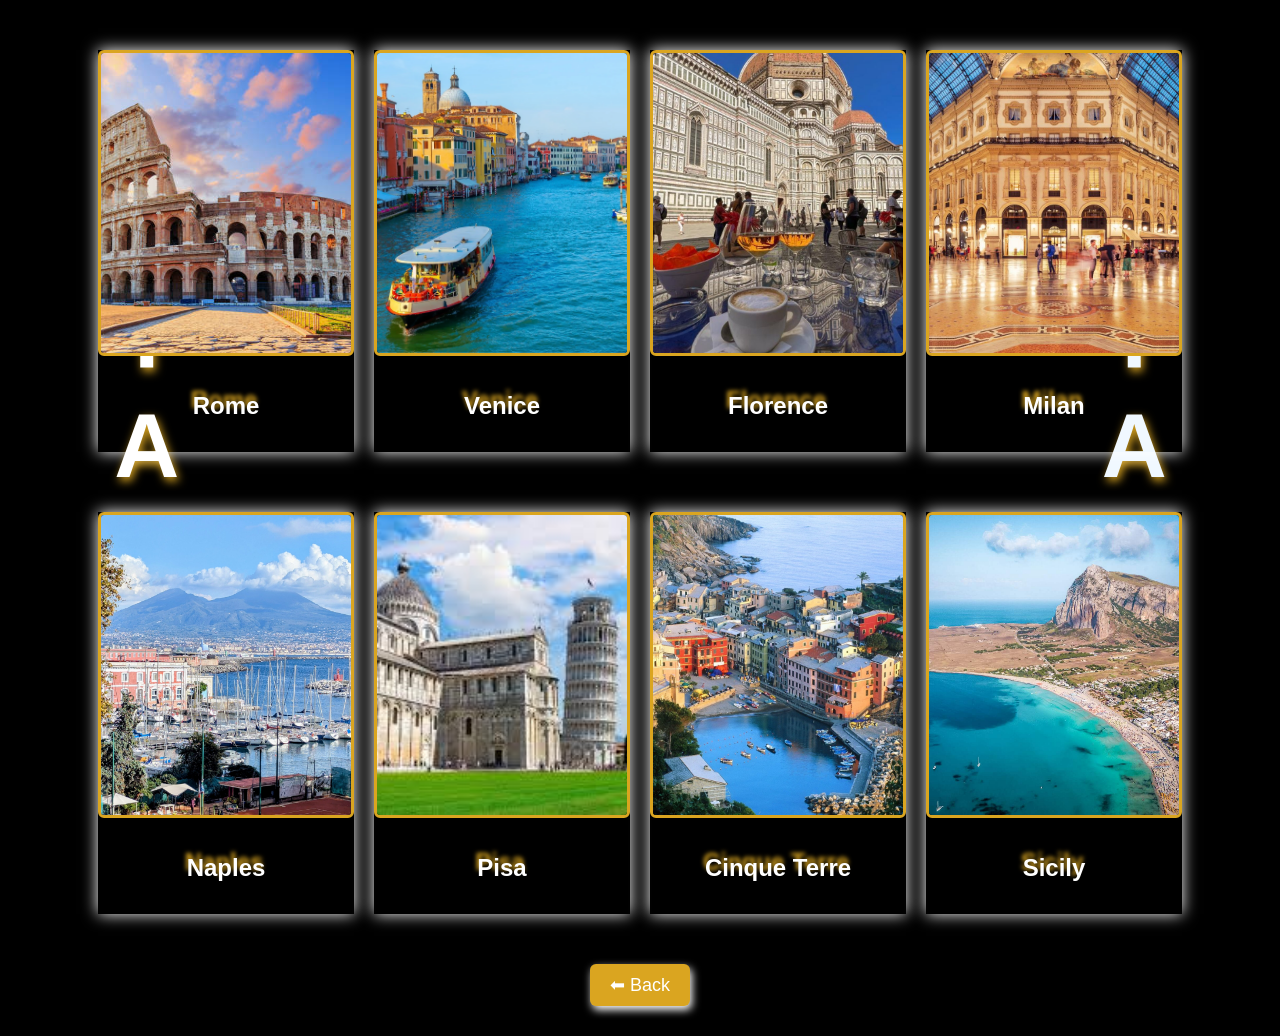
<file: italy.html>
<!DOCTYPE html>
<html lang="en">

<head>
    <meta charset="UTF-8">
    <title>Italy</title>
    <style>
        body {
            font-family: Arial, sans-serif;
            background-color: black;
            margin: 0;
            padding: 0;
        }

        h4 {
            color: white;
            font-size: x-large;
            text-shadow: -2px -6px 4px goldenrod;
        }

        .vertical-title-left {
            position: fixed;
            top: 50%;
            left: 20px;
            transform: translateY(-50%);
            writing-mode: vertical-rl;
            text-orientation: upright;
            font-size: 90px;
            color: white;
            letter-spacing: 9px;
            text-shadow: 2px 4px 10px goldenrod;
        }

        .vertical-title-right {
            position: fixed;
            top: 50%;
            right: 20px;
            transform: translateY(-50%);
            writing-mode: vertical-rl;
            text-orientation: upright;
            font-size: 90px;
            color: aliceblue;
            letter-spacing: 9px;
            text-shadow: 2px 4px 10px goldenrod;
        }

        .row {
            display: flex;
            justify-content: center;
            margin: 40px 0;
        }

        .col-4 {
            margin: 10px;
            text-align: center;
            position: relative;
            overflow: hidden;
            box-shadow: 0 0 15px white;
        }

        .col-4 img {
            width: 250px;
            height: 300px;
            object-fit: cover;
            border-radius: 6px;
            border: 3px solid goldenrod;
            transition: transform 0.3s ease, filter 0.3s ease;
        }

        .col-4:hover img {
            transform: scale(1.1);
            filter: brightness(50%);
        }

        .info {
            position: absolute;
            bottom: 0;
            left: 0;
            right: 0;
            background: white;
            color: rgba(0, 0, 0, 0.7);
            padding: 10px;
            opacity: 0;
            transition: opacity 0.3s ease, transform 0.3s ease;
            font-size: 14px;
            transform: translateY(20px);
        }

        .col-4:hover .info {
            opacity: 1;
            transform: translateY(0);
        }

        .row.left .col-4 {
            opacity: 0;
            transform: translateX(-100%);
            animation: slideInLeft 1s forwards;
        }

        .row.right .col-4 {
            opacity: 0;
            transform: translateX(100%);
            animation: slideInRight 1s forwards;
        }

        .col-4:nth-child(1) {
            animation-delay: 0.2s;
        }

        .col-4:nth-child(2) {
            animation-delay: 0.4s;
        }

        .col-4:nth-child(3) {
            animation-delay: 0.6s;
        }

        .col-4:nth-child(4) {
            animation-delay: 0.8s;
        }

        @keyframes slideInLeft {
            to {
                opacity: 1;
                transform: translateX(0);
            }
        }

        @keyframes slideInRight {
            to {
                opacity: 1;
                transform: translateX(0);
            }
        }
    </style>
</head>

<body>

    <h2 class="vertical-title-left">ITALY</h2>
    <h2 class="vertical-title-right">ITALY</h2>

    <!-- First row -->
    <div class="row left">
        <div class="col-4">
            <img src="images/rome1.jpg" alt="Rome">
            <h4>Rome</h4>
            <p class="info">Rome is Italy’s capital, known for the Colosseum, Roman Forum, and Vatican City with St.
                Peter’s Basilica.</p>
        </div>
        <div class="col-4">
            <img src="images/venice.webp" alt="Venice">
            <h4>Venice</h4>
            <p class="info">Venice is famous for its canals, gondolas, and landmarks like St. Mark’s Square and the
                Rialto Bridge.</p>
        </div>
        <div class="col-4">
            <img src="images/florence.jpeg" alt="Florence">
            <h4>Florence</h4>
            <p class="info">Florence is the cradle of the Renaissance, home to masterpieces by Michelangelo and the
                iconic Duomo.</p>
        </div>
        <div class="col-4">
            <img src="images/milan.jpg" alt="Milan">
            <h4>Milan</h4>
            <p class="info">Milan is Italy’s fashion capital, known for the Gothic cathedral, La Scala opera house, and
                modern design.</p>
        </div>
    </div>

    <!-- Second row -->
    <div class="row right">
        <div class="col-4">
            <img src="images/naples.jpg" alt="Naples">
            <h4>Naples</h4>
            <p class="info">Naples is renowned for its historic center, proximity to Pompeii, and as the birthplace of
                pizza.</p>
        </div>
        <div class="col-4">
            <img src="images/pisa.jpg" alt="Pisa">
            <h4>Pisa</h4>
            <p class="info">Pisa is world-famous for its Leaning Tower, part of the Piazza dei Miracoli UNESCO site.</p>
        </div>
        <div class="col-4">
            <img src="images/cinque-terre.jpg" alt="Cinque Terre">
            <h4>Cinque Terre</h4>
            <p class="info">Cinque Terre is a coastal region with colorful cliffside villages, scenic hiking trails, and
                stunning sea views.</p>
        </div>
        <div class="col-4">
            <img src="images/Sicily.jpg" alt="Sicily">
            <h4>Sicily</h4>
            <p class="info">Sicily is Italy’s largest island, known for Mount Etna, ancient ruins, and a rich blend of
                cultures.</p>
        </div>
    </div>



    <div style="text-align:center; margin:30px;">
        <button onclick="goBack()"
            style="padding:10px 20px; font-size:18px; background-color:goldenrod; color:white; border:none; border-radius:6px; cursor:pointer; box-shadow:2px 4px 8px white;">
            ⬅ Back
        </button>
    </div>

    <script>
        function goBack() {
            window.history.back(); // goes to the previous page
        }

    </script>

</body>

</html>
</file>
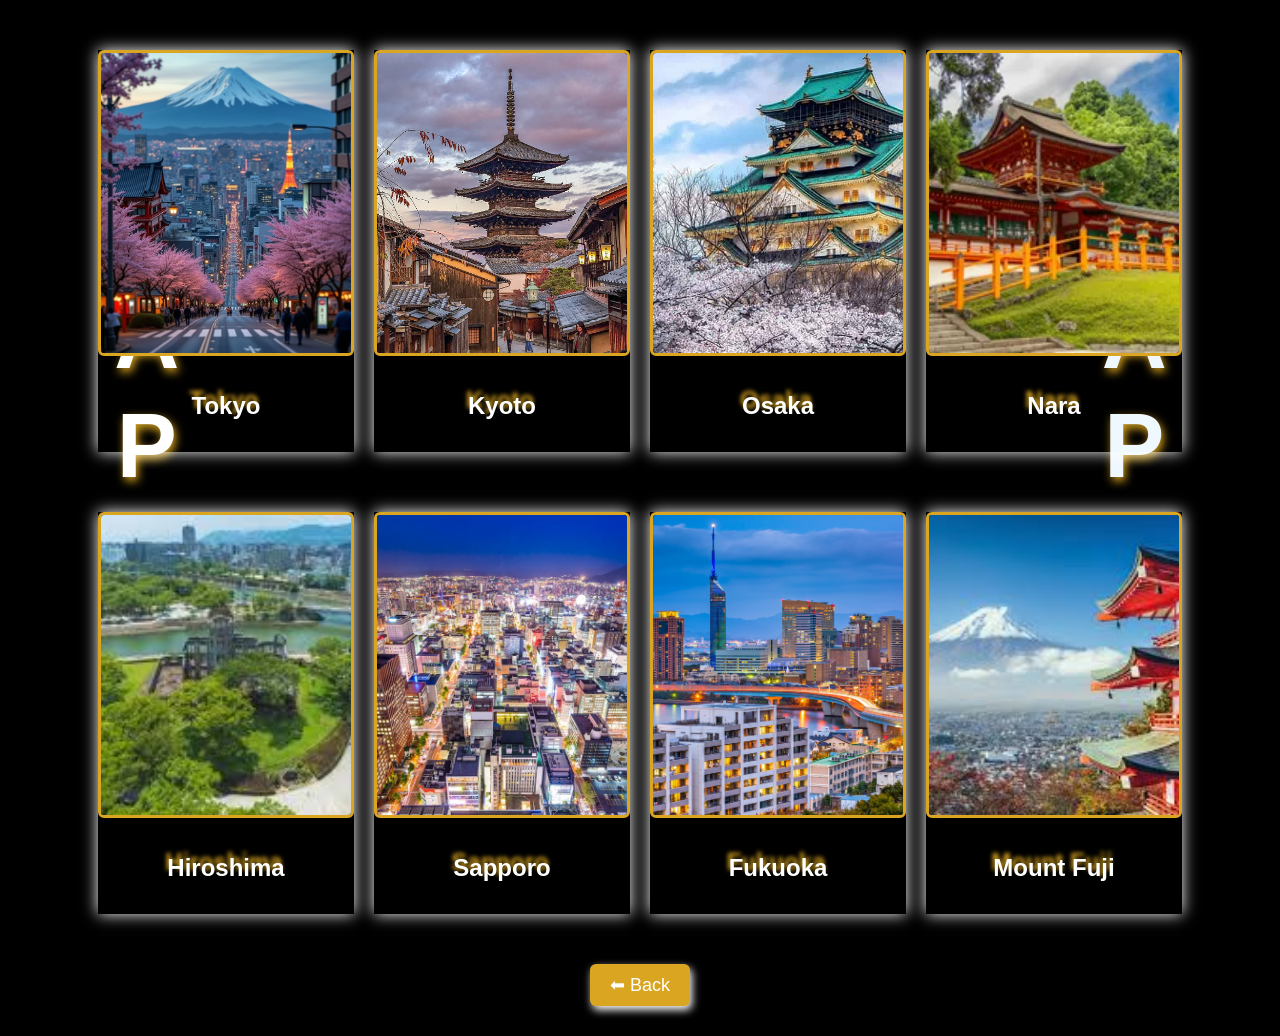
<file: japan.html>
<!DOCTYPE html>
<html lang="en">

<head>
    <meta charset="UTF-8">
    <title>japan</title>
    <style>
        body {
            font-family: Arial, sans-serif;
            background-color: black;
            margin: 0;
            padding: 0;
        }

        h4 {
            color: white;
            font-size: x-large;
            text-shadow: -2px -6px 4px goldenrod;
        }

        .vertical-title-left {
            position: fixed;
            top: 50%;
            left: 20px;
            transform: translateY(-50%);
            writing-mode: vertical-rl;
            text-orientation: upright;
            font-size: 90px;
            color: white;
            letter-spacing: 9px;
            text-shadow: 2px 4px 10px goldenrod;
        }

        .vertical-title-right {
            position: fixed;
            top: 50%;
            right: 20px;
            transform: translateY(-50%);
            writing-mode: vertical-rl;
            text-orientation: upright;
            font-size: 90px;
            color: aliceblue;
            letter-spacing: 9px;
            text-shadow: 2px 4px 10px goldenrod;
        }

        .row {
            display: flex;
            justify-content: center;
            margin: 40px 0;
        }

        .col-4 {
            margin: 10px;
            text-align: center;
            position: relative;
            overflow: hidden;
            box-shadow: 0 0 15px white;
        }

        .col-4 img {
            width: 250px;
            height: 300px;
            object-fit: cover;
            border-radius: 6px;
            border: 3px solid goldenrod;
            transition: transform 0.3s ease, filter 0.3s ease;
        }

        .col-4:hover img {
            transform: scale(1.1);
            filter: brightness(50%);
        }

        .info {
            position: absolute;
            bottom: 0;
            left: 0;
            right: 0;
            background: white;
            color: rgba(0, 0, 0, 0.7);
            padding: 10px;
            opacity: 0;
            transition: opacity 0.3s ease, transform 0.3s ease;
            font-size: 14px;
            transform: translateY(20px);
        }

        .col-4:hover .info {
            opacity: 1;
            transform: translateY(0);
        }

        .row.left .col-4 {
            opacity: 0;
            transform: translateX(-100%);
            animation: slideInLeft 1s forwards;
        }

        .row.right .col-4 {
            opacity: 0;
            transform: translateX(100%);
            animation: slideInRight 1s forwards;
        }

        .col-4:nth-child(1) {
            animation-delay: 0.2s;
        }

        .col-4:nth-child(2) {
            animation-delay: 0.4s;
        }

        .col-4:nth-child(3) {
            animation-delay: 0.6s;
        }

        .col-4:nth-child(4) {
            animation-delay: 0.8s;
        }

        @keyframes slideInLeft {
            to {
                opacity: 1;
                transform: translateX(0);
            }
        }

        @keyframes slideInRight {
            to {
                opacity: 1;
                transform: translateX(0);
            }
        }
    </style>
</head>

<body>

    <h2 class="vertical-title-left">JAPAN</h2>
    <h2 class="vertical-title-right">JAPAN</h2>

    <!-- First row -->
    <div class="row left">
        <div class="col-4">
            <img src="images/tokyo.jpeg" alt="Tokyo">
            <h4>Tokyo</h4>
            <p class="info">Tokyo is Japan’s bustling capital, known for its skyscrapers, technology, and traditional
                temples like Senso-ji.</p>
        </div>
        <div class="col-4">
            <img src="images/kyoto.webp" alt="Kyoto">
            <h4>Kyoto</h4>
            <p class="info">Kyoto is famous for its historic shrines, geisha districts, and stunning cherry blossoms in
                spring.</p>
        </div>
        <div class="col-4">
            <img src="images/osaka.jpg" alt="Osaka">
            <h4>Osaka</h4>
            <p class="info">Osaka is known for its vibrant street food, Osaka Castle, and lively entertainment
                districts.</p>
        </div>
        <div class="col-4">
            <img src="images/nara.webp" alt="Nara">
            <h4>Nara</h4>
            <p class="info">Nara is home to friendly free-roaming deer and the Great Buddha statue at Todai-ji Temple.
            </p>
        </div>
    </div>

    <!-- Second row -->
    <div class="row right">
        <div class="col-4">
            <img src="images/hiroshima.jpg" alt="Hiroshima">
            <h4>Hiroshima</h4>
            <p class="info">Hiroshima is remembered for the Peace Memorial Park and its message of resilience and hope.
            </p>
        </div>
        <div class="col-4">
            <img src="images/sapporo.jpg" alt="Sapporo">
            <h4>Sapporo</h4>
            <p class="info">Sapporo is famous for its snow festival, ski resorts, and delicious miso ramen.</p>
        </div>
        <div class="col-4">
            <img src="images/fukuoka.jpg" alt="Fukuoka">
            <h4>Fukuoka</h4>
            <p class="info">Fukuoka is a coastal city known for its ancient temples, shopping, and Hakata ramen.</p>
        </div>
        <div class="col-4">
            <img src="images/mountfuji.jpg" alt="Mount Fuji">
            <h4>Mount Fuji</h4>
            <p class="info">Mount Fuji is Japan’s iconic volcano, a UNESCO site, and a popular destination for climbers
                and photographers.</p>
        </div>
    </div>


    <div style="text-align:center; margin:30px;">
        <button onclick="goBack()"
            style="padding:10px 20px; font-size:18px; background-color:goldenrod; color:white; border:none; border-radius:6px; cursor:pointer; box-shadow:2px 4px 8px white;">
            ⬅ Back
        </button>
    </div>

    <script>
        function goBack() {
            window.history.back(); // goes to the previous page
        }

    </script>

</body>

</html>
</file>
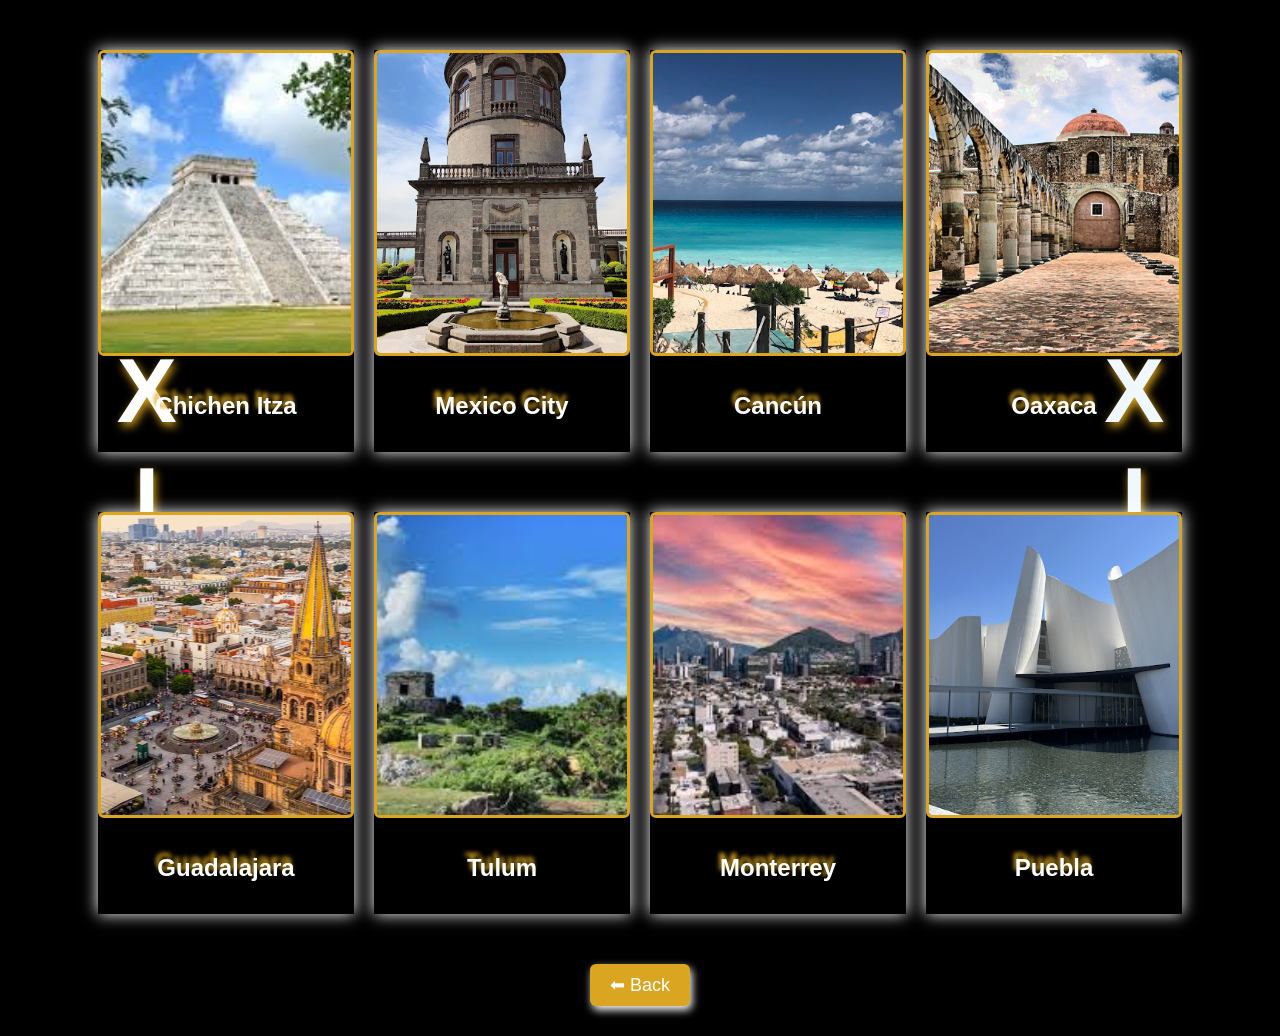
<file: mexico.html>
<!DOCTYPE html>
<html lang="en">
<head>
  <meta charset="UTF-8">
  <title>Mexico</title>
  <style>
    body {
      font-family: Arial, sans-serif;
      background-color: black;
      margin: 0;
      padding: 0;
    }

    h4 {
      color: white;
      font-size: x-large;
      text-shadow: -2px -6px 4px goldenrod;
    }

    .vertical-title-left {
      position: fixed;
      top: 50%;
      left: 20px;
      transform: translateY(-50%);
      writing-mode: vertical-rl;
      text-orientation: upright;
      font-size: 90px;
      color: white;
      letter-spacing: 9px;
      text-shadow: 2px 4px 10px goldenrod;
    }

    .vertical-title-right {
      position: fixed;
      top: 50%;
      right: 20px;
      transform: translateY(-50%);
      writing-mode: vertical-rl;
      text-orientation: upright;
      font-size: 90px;
      color: aliceblue;
      letter-spacing: 9px;
      text-shadow: 2px 4px 10px goldenrod;
    }

    .row {
      display: flex;
      justify-content: center;
      margin: 40px 0;
    }

    .col-4 {
      margin: 10px;
      text-align: center;
      position: relative;
      overflow: hidden;
      box-shadow: 0 0 15px white;
    }

    .col-4 img {
      width: 250px;
      height: 300px;
      object-fit: cover;
      border-radius: 6px;
      border: 3px solid goldenrod;
      transition: transform 0.3s ease, filter 0.3s ease;
    }

    .col-4:hover img {
      transform: scale(1.1);
      filter: brightness(50%);
    }

    .info {
      position: absolute;
      bottom: 0;
      left: 0;
      right: 0;
      background: white;
      color: rgba(0, 0, 0, 0.7);
      padding: 10px;
      opacity: 0;
      transition: opacity 0.3s ease, transform 0.3s ease;
      font-size: 14px;
      transform: translateY(20px);
    }

    .col-4:hover .info {
      opacity: 1;
      transform: translateY(0);
    }

    .row.left .col-4 {
      opacity: 0;
      transform: translateX(-100%);
      animation: slideInLeft 1s forwards;
    }

    .row.right .col-4 {
      opacity: 0;
      transform: translateX(100%);
      animation: slideInRight 1s forwards;
    }

    .col-4:nth-child(1) {
      animation-delay: 0.2s;
    }

    .col-4:nth-child(2) {
      animation-delay: 0.4s;
    }

    .col-4:nth-child(3) {
      animation-delay: 0.6s;
    }

    .col-4:nth-child(4) {
      animation-delay: 0.8s;
    }

    @keyframes slideInLeft {
      to {
        opacity: 1;
        transform: translateX(0);
      }
    }

    @keyframes slideInRight {
      to {
        opacity: 1;
        transform: translateX(0);
      }
    }
  </style>
</head>

<body>

  <h2 class="vertical-title-left">MEXICO</h2>
  <h2 class="vertical-title-right">MEXICO</h2>

  <!-- First row -->
  <div class="row left">
    <div class="col-4">
      <img src="images/chichen.jpg" alt="Chichen Itza">
      <h4>Chichen Itza</h4>
      <p class="info">Chichen Itza is a UNESCO World Heritage site and one of the New Seven Wonders of the World,
        showcasing Mayan architecture.</p>
    </div>
    <div class="col-4">
      <img src="images/mexicocity.jpg" alt="Mexico City">
      <h4>Mexico City</h4>
      <p class="info">Mexico City is the vibrant capital, known for its historic center, museums, and the iconic Zócalo
        square.</p>
    </div>
    <div class="col-4">
      <img src="images/cancun.jpg" alt="Cancún">
      <h4>Cancún</h4>
      <p class="info">Cancún is famous for its turquoise beaches, resorts, and lively nightlife along the Caribbean
        coast.</p>
    </div>
    <div class="col-4">
      <img src="images/oaxaca.jpg" alt="Oaxaca">
      <h4>Oaxaca</h4>
      <p class="info">Oaxaca is celebrated for its indigenous culture, colorful festivals, and traditional cuisine like
        mole.</p>
    </div>
  </div>

  <!-- Second row -->
  <div class="row right">
    <div class="col-4">
      <img src="images/guadalajara.webp" alt="Guadalajara">
      <h4>Guadalajara</h4>
      <p class="info">Guadalajara is the birthplace of mariachi music and tequila, with a rich colonial heritage.</p>
    </div>
    <div class="col-4">
      <img src="images/tulum.jpg" alt="Tulum">
      <h4>Tulum</h4>
      <p class="info">Tulum is known for its cliffside Mayan ruins overlooking the Caribbean Sea and eco-friendly
        resorts.</p>
    </div>
    <div class="col-4">
      <img src="images/monterrey.jpg" alt="Monterrey">
      <h4>Monterrey</h4>
      <p class="info">Monterrey is a modern industrial hub surrounded by dramatic mountains and natural parks.</p>
    </div>
    <div class="col-4">
      <img src="images/puebla.jpg" alt="Puebla">
      <h4>Puebla</h4>
      <p class="info">Puebla is famous for its colonial architecture, Talavera pottery, and the culinary dish mole
        poblano.</p>
    </div>
  </div>


  <div style="text-align:center; margin:30px;">
    <button onclick="goBack()"
      style="padding:10px 20px; font-size:18px; background-color:goldenrod; color:white; border:none; border-radius:6px; cursor:pointer; box-shadow:2px 4px 8px white;">
      ⬅ Back
    </button>
  </div>

  <script>
    function goBack() {
      window.history.back(); // goes to the previous page
    }

  </script>

</body>

</html>
</file>
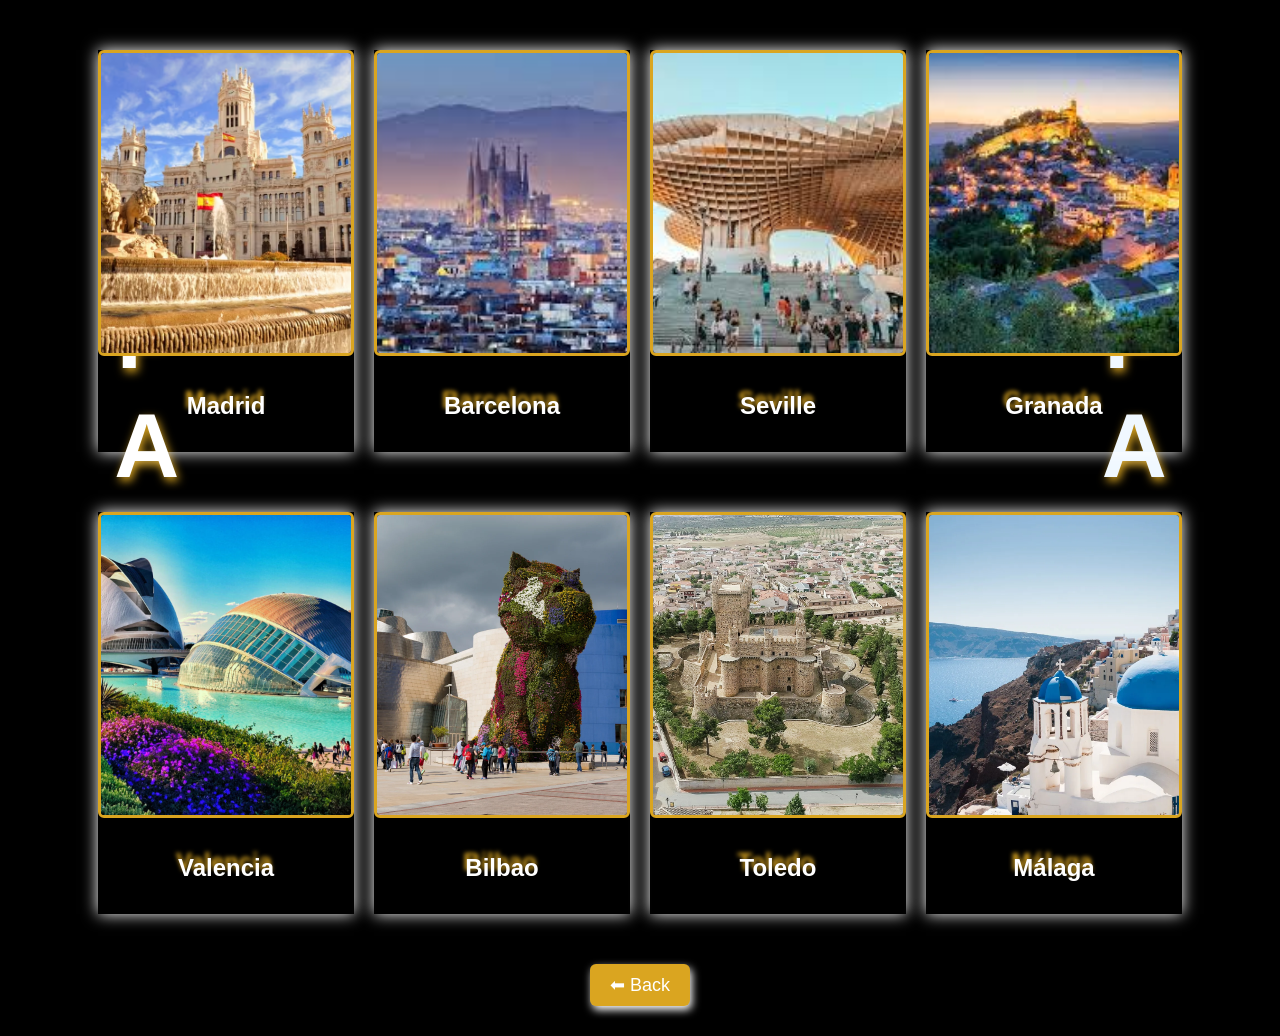
<file: spain.html>
<!DOCTYPE html>
<html lang="en">

<head>
    <meta charset="UTF-8">
    <title>spain</title>
    <style>
        body {
            font-family: Arial, sans-serif;
            background-color: black;
            margin: 0;
            padding: 0;
        }

        h4 {
            color: white;
            font-size: x-large;
            text-shadow: -2px -6px 4px goldenrod;
        }

        .vertical-title-left {
            position: fixed;
            top: 50%;
            left: 20px;
            transform: translateY(-50%);
            writing-mode: vertical-rl;
            text-orientation: upright;
            font-size: 90px;
            color: white;
            letter-spacing: 9px;
            text-shadow: 2px 4px 10px goldenrod;
        }

        .vertical-title-right {
            position: fixed;
            top: 50%;
            right: 20px;
            transform: translateY(-50%);
            writing-mode: vertical-rl;
            text-orientation: upright;
            font-size: 90px;
            color: aliceblue;
            letter-spacing: 9px;
            text-shadow: 2px 4px 10px goldenrod;
        }

        .row {
            display: flex;
            justify-content: center;
            margin: 40px 0;
        }

        .col-4 {
            margin: 10px;
            text-align: center;
            position: relative;
            overflow: hidden;
            box-shadow: 0 0 15px white;
        }

        .col-4 img {
            width: 250px;
            height: 300px;
            object-fit: cover;
            border-radius: 6px;
            border: 3px solid goldenrod;
            transition: transform 0.3s ease, filter 0.3s ease;
        }

        .col-4:hover img {
            transform: scale(1.1);
            filter: brightness(50%);
        }

        .info {
            position: absolute;
            bottom: 0;
            left: 0;
            right: 0;
            background: white;
            color: rgba(0, 0, 0, 0.7);
            padding: 10px;
            opacity: 0;
            transition: opacity 0.3s ease, transform 0.3s ease;
            font-size: 14px;
            transform: translateY(20px);
        }

        .col-4:hover .info {
            opacity: 1;
            transform: translateY(0);
        }

        .row.left .col-4 {
            opacity: 0;
            transform: translateX(-100%);
            animation: slideInLeft 1s forwards;
        }

        .row.right .col-4 {
            opacity: 0;
            transform: translateX(100%);
            animation: slideInRight 1s forwards;
        }

        .col-4:nth-child(1) {
            animation-delay: 0.2s;
        }

        .col-4:nth-child(2) {
            animation-delay: 0.4s;
        }

        .col-4:nth-child(3) {
            animation-delay: 0.6s;
        }

        .col-4:nth-child(4) {
            animation-delay: 0.8s;
        }

        @keyframes slideInLeft {
            to {
                opacity: 1;
                transform: translateX(0);
            }
        }

        @keyframes slideInRight {
            to {
                opacity: 1;
                transform: translateX(0);
            }
        }
    </style>
</head>

<body>

    <h2 class="vertical-title-left">SPAIN</h2>
    <h2 class="vertical-title-right">SPAIN</h2>
    <!-- First row -->
    <div class="row left">
        <div class="col-4">
            <img src="images/madrid.avif" alt="Madrid">
            <h4>Madrid</h4>
            <p class="info">Madrid is Spain’s capital, known for the Royal Palace, Prado Museum, and lively plazas like
                Puerta del Sol.</p>
        </div>
        <div class="col-4">
            <img src="images/barcelona.jpg" alt="Barcelona">
            <h4>Barcelona</h4>
            <p class="info">Barcelona is famous for Gaudí’s architecture, including the Sagrada Família, and its
                Mediterranean beaches.</p>
        </div>
        <div class="col-4">
            <img src="images/seville.jpg" alt="Seville">
            <h4>Seville</h4>
            <p class="info">Seville is known for flamenco dancing, the Alcázar palace, and its stunning Gothic
                cathedral.</p>
        </div>
        <div class="col-4">
            <img src="images/granada.jpg" alt="Granada">
            <h4>Granada</h4>
            <p class="info">Granada is home to the Alhambra, a Moorish palace and fortress with breathtaking gardens and
                views.</p>
        </div>
    </div>

    <!-- Second row -->
    <div class="row right">
        <div class="col-4">
            <img src="images/valencia.jpg" alt="Valencia">
            <h4>Valencia</h4>
            <p class="info">Valencia is famous for its futuristic City of Arts and Sciences, beaches, and the
                traditional dish paella.</p>
        </div>
        <div class="col-4">
            <img src="images/bilbao.webp" alt="Bilbao">
            <h4>Bilbao</h4>
            <p class="info">Bilbao is known for the Guggenheim Museum, modern architecture, and its Basque cultural
                heritage.</p>
        </div>
        <div class="col-4">
            <img src="images/toledo.avif" alt="Toledo">
            <h4>Toledo</h4>
            <p class="info">Toledo is a historic city with medieval streets, blending Christian, Jewish, and Muslim
                influences.</p>
        </div>
        <div class="col-4">
            <img src="images/malaga.webp" alt="Málaga">
            <h4>Málaga</h4>
            <p class="info">Málaga is a coastal city known for its beaches, Picasso Museum, and lively Andalusian
                culture.</p>
        </div>
    </div>




    <div style="text-align:center; margin:30px;">
        <button onclick="goBack()"
            style="padding:10px 20px; font-size:18px; background-color:goldenrod; color:white; border:none; border-radius:6px; cursor:pointer; box-shadow:2px 4px 8px white;">
            ⬅ Back
        </button>
    </div>

    <script>
        function goBack() {
            window.history.back(); // goes to the previous page
        }

    </script>

</body>

</html>
</file>
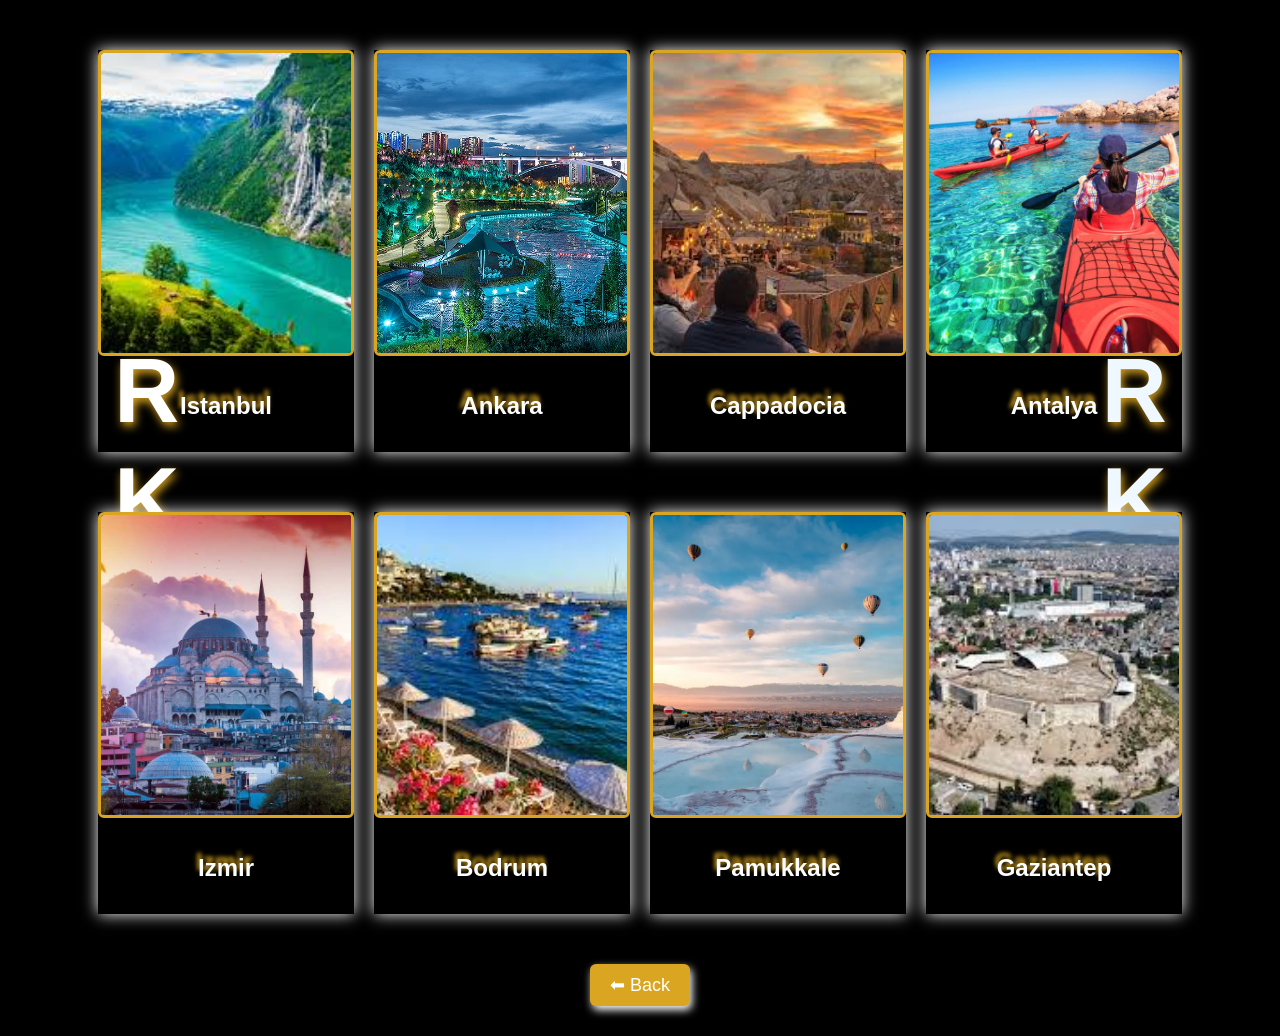
<file: turkey.html>
<!DOCTYPE html>
<html lang="en">

<head>
  <meta charset="UTF-8">
  <title>turkey</title>
  <style>
    body {
      font-family: Arial, sans-serif;
      background-color: black;
      margin: 0;
      padding: 0;
    }

    h4 {
      color: white;
      font-size: x-large;
      text-shadow: -2px -6px 4px goldenrod;
    }

    .vertical-title-left {
      position: fixed;
      top: 50%;
      left: 20px;
      transform: translateY(-50%);
      writing-mode: vertical-rl;
      text-orientation: upright;
      font-size: 90px;
      color: white;
      letter-spacing: 9px;
      text-shadow: 2px 4px 10px goldenrod;
    }

    .vertical-title-right {
      position: fixed;
      top: 50%;
      right: 20px;
      transform: translateY(-50%);
      writing-mode: vertical-rl;
      text-orientation: upright;
      font-size: 90px;
      color: aliceblue;
      letter-spacing: 9px;
      text-shadow: 2px 4px 10px goldenrod;
    }

    .row {
      display: flex;
      justify-content: center;
      margin: 40px 0;
    }

    .col-4 {
      margin: 10px;
      text-align: center;
      position: relative;
      overflow: hidden;
      box-shadow: 0 0 15px white;
    }

    .col-4 img {
      width: 250px;
      height: 300px;
      object-fit: cover;
      border-radius: 6px;
      border: 3px solid goldenrod;
      transition: transform 0.3s ease, filter 0.3s ease;
    }

    .col-4:hover img {
      transform: scale(1.1);
      filter: brightness(50%);
    }

    .info {
      position: absolute;
      bottom: 0;
      left: 0;
      right: 0;
      background: white;
      color: rgba(0, 0, 0, 0.7);
      padding: 10px;
      opacity: 0;
      transition: opacity 0.3s ease, transform 0.3s ease;
      font-size: 14px;
      transform: translateY(20px);
    }

    .col-4:hover .info {
      opacity: 1;
      transform: translateY(0);
    }

    .row.left .col-4 {
      opacity: 0;
      transform: translateX(-100%);
      animation: slideInLeft 1s forwards;
    }

    .row.right .col-4 {
      opacity: 0;
      transform: translateX(100%);
      animation: slideInRight 1s forwards;
    }

    .col-4:nth-child(1) {
      animation-delay: 0.2s;
    }

    .col-4:nth-child(2) {
      animation-delay: 0.4s;
    }

    .col-4:nth-child(3) {
      animation-delay: 0.6s;
    }

    .col-4:nth-child(4) {
      animation-delay: 0.8s;
    }

    @keyframes slideInLeft {
      to {
        opacity: 1;
        transform: translateX(0);
      }
    }

    @keyframes slideInRight {
      to {
        opacity: 1;
        transform: translateX(0);
      }
    }
  </style>
</head>

<body>

  <h2 class="vertical-title-left">TURKEY</h2>
  <h2 class="vertical-title-right">TURKEY</h2>

  <!-- First row -->
  <div class="row left">
    <div class="col-4">
      <img src="images/isthanbul.jpg" alt="Istanbul">
      <h4>Istanbul</h4>
      <p class="info">Istanbul is Turkey’s largest city, famous for the Hagia Sophia, Blue Mosque, and its unique
        position across Europe and Asia.</p>
    </div>
    <div class="col-4">
      <img src="images/ankara.webp" alt="Ankara">
      <h4>Ankara</h4>
      <p class="info">Ankara is the capital of Turkey, known for its government institutions, museums, and the mausoleum
        of Atatürk.</p>
    </div>
    <div class="col-4">
      <img src="images/cappadocia.jpg" alt="Cappadocia">
      <h4>Cappadocia</h4>
      <p class="info">Cappadocia is renowned for its fairy chimneys, cave dwellings, and hot air balloon rides over
        surreal landscapes.</p>
    </div>
    <div class="col-4">
      <img src="images/back3.jpg" alt="Antalya">
      <h4>Antalya</h4>
      <p class="info">Antalya is a resort city on the Mediterranean coast, known for its beaches, historic old town, and
        turquoise waters.</p>
    </div>
  </div>

  <!-- Second row -->
  <div class="row right">
    <div class="col-4">
      <img src="images/turkey.jpg" alt="Izmir">
      <h4>Izmir</h4>
      <p class="info">Izmir is a coastal city with a rich history, lively bazaars, and proximity to the ancient ruins of
        Ephesus.</p>
    </div>
    <div class="col-4">
      <img src="images/image.png" alt="Bodrum">
      <h4>Bodrum</h4>
      <p class="info">Bodrum is a popular holiday destination, famous for its beaches, nightlife, and the ancient
        Mausoleum of Halicarnassus.</p>
    </div>
    <div class="col-4">
      <img src="images/image copy.png" alt="Pamukkale">
      <h4>Pamukkale</h4>
      <p class="info">Pamukkale is known for its white travertine terraces and thermal springs, a natural wonder of
        Turkey.</p>
    </div>
    <div class="col-4">
      <img src="images/gaziantep.jpg" alt="Gaziantep">
      <h4>Gaziantep</h4>
      <p class="info">Gaziantep is famous for its culinary traditions, especially baklava, and its rich cultural
        heritage.</p>
    </div>
  </div>


  <div style="text-align:center; margin:30px;">
    <button onclick="goBack()"
      style="padding:10px 20px; font-size:18px; background-color:goldenrod; color:white; border:none; border-radius:6px; cursor:pointer; box-shadow:2px 4px 8px white;">
      ⬅ Back
    </button>
  </div>

  <script>
    function goBack() {
      window.history.back(); // goes to the previous page
    }

  </script>

</body>

</html>
</file>
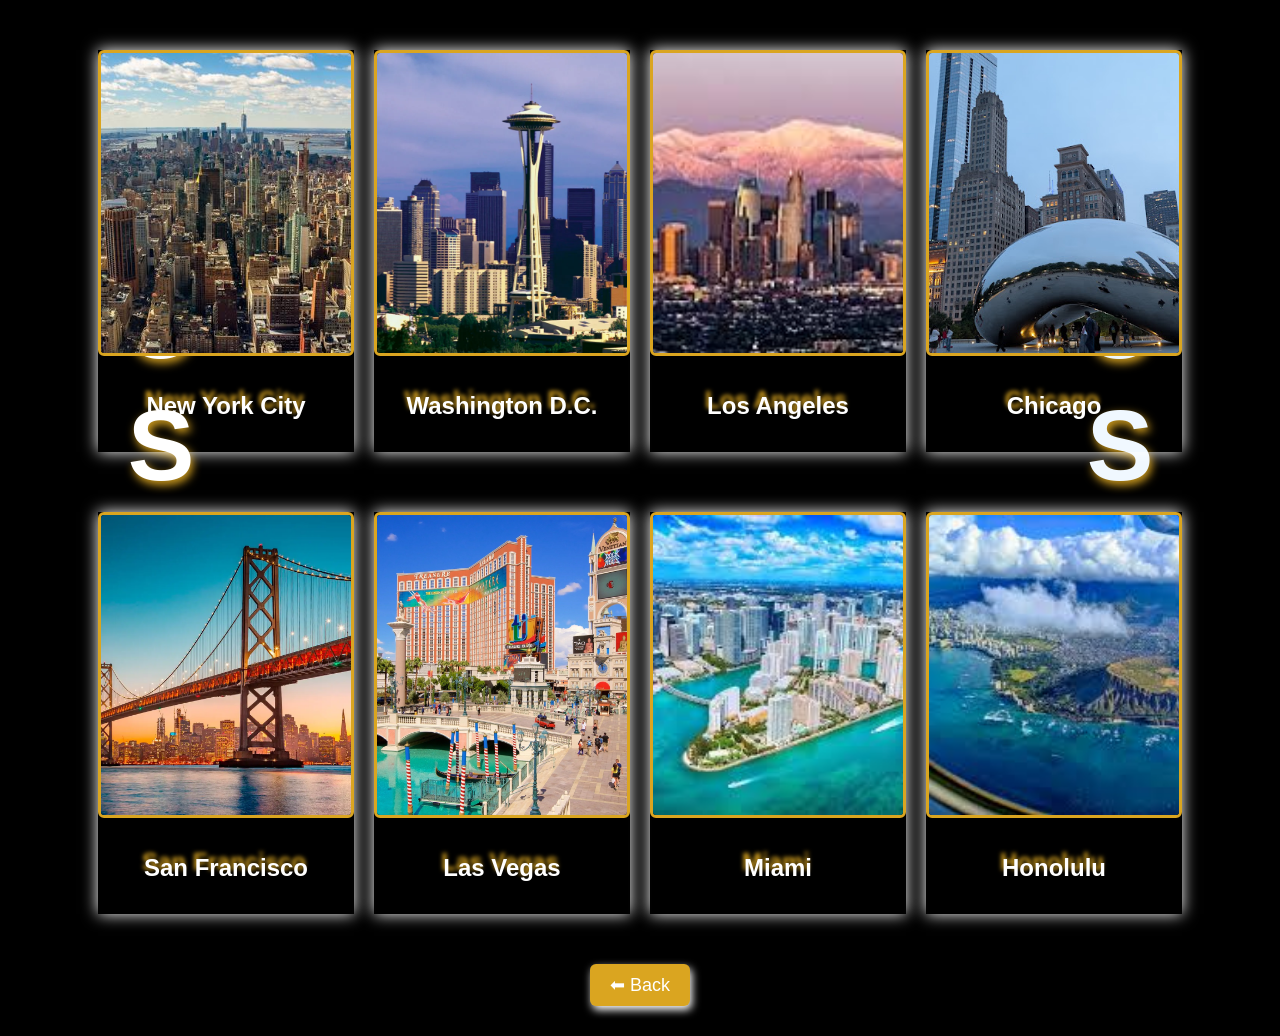
<file: usa.html>
<!DOCTYPE html>
<html lang="en">
<head>
  <meta charset="UTF-8">
  <title>Usa</title>
  <style>
    body {
      font-family: Arial, sans-serif;
      background-color: black;
      margin: 0;
      padding: 0;
    }

    h4 {
      color: white;
      font-size: x-large;
      text-shadow: -2px -6px 4px goldenrod;
    }

    .vertical-title-left {
      position: fixed;
      top: 50%;
      left: 20px;
      transform: translateY(-50%);
      writing-mode: vertical-rl;
      text-orientation: upright;
      font-size: 100px;
      color: white;
      letter-spacing: 10px;
      text-shadow: 2px 4px 10px goldenrod;
    }

    .vertical-title-right {
      position: fixed;
      top: 50%;
      right: 20px;
      transform: translateY(-50%);
      writing-mode: vertical-rl;
      text-orientation: upright;
      font-size: 100px;
      color: aliceblue;
      letter-spacing: 10px;
      text-shadow: 2px 4px 10px goldenrod;
    }

    .row {
      display: flex;
      justify-content: center;
      margin: 40px 0;
    }

    .col-4 {
      margin: 10px;
      text-align: center;
      position: relative;
      overflow: hidden;
      box-shadow: 0 0 15px white;
    }

    .col-4 img {
      width: 250px;
      height: 300px;
      object-fit: cover;
      border-radius: 6px;
      border: 3px solid goldenrod;
      transition: transform 0.3s ease, filter 0.3s ease;
    }

    .col-4:hover img {
      transform: scale(1.1);
      filter: brightness(50%);
    }

    .info {
      position: absolute;
      bottom: 0;
      left: 0;
      right: 0;
      background: white;
      color: rgba(0, 0, 0, 0.7);
      padding: 10px;
      opacity: 0;
      transition: opacity 0.3s ease, transform 0.3s ease;
      font-size: 14px;
      transform: translateY(20px);
    }

    .col-4:hover .info {
      opacity: 1;
      transform: translateY(0);
    }

    .row.left .col-4 {
      opacity: 0;
      transform: translateX(-100%);
      animation: slideInLeft 1s forwards;
    }

    .row.right .col-4 {
      opacity: 0;
      transform: translateX(100%);
      animation: slideInRight 1s forwards;
    }

    .col-4:nth-child(1) {
      animation-delay: 0.2s;
    }

    .col-4:nth-child(2) {
      animation-delay: 0.4s;
    }

    .col-4:nth-child(3) {
      animation-delay: 0.6s;
    }

    .col-4:nth-child(4) {
      animation-delay: 0.8s;
    }

    @keyframes slideInLeft {
      to {
        opacity: 1;
        transform: translateX(0);
      }
    }

    @keyframes slideInRight {
      to {
        opacity: 1;
        transform: translateX(0);
      }
    }
  </style>
</head>

<body>

  <h2 class="vertical-title-left">USA</h2>
  <h2 class="vertical-title-right">USA</h2>
<!-- First row -->
<div class="row left">
  <div class="col-4">
    <img src="images/newyork.jpg" alt="New York City">
    <h4>New York City</h4>
    <p class="info">New York City is known for Times Square, Central Park, and the Statue of Liberty, making it a global cultural hub.</p>
  </div>
  <div class="col-4">
    <img src="images/washington.webp" alt="Washington D.C.">
    <h4>Washington D.C.</h4>
    <p class="info">Washington D.C. is the capital of the United States, home to the White House, Capitol, and national monuments.</p>
  </div>
  <div class="col-4">
    <img src="images/losangeles.jpg" alt="Los Angeles">
    <h4>Los Angeles</h4>
    <p class="info">Los Angeles is famous for Hollywood, sunny beaches, and its vibrant entertainment industry.</p>
  </div>
  <div class="col-4">
    <img src="images/chicago.jpg" alt="Chicago">
    <h4>Chicago</h4>
    <p class="info">Chicago is known for its impressive skyline, deep-dish pizza, and cultural landmarks like Millennium Park.</p>
  </div>
</div>

<!-- Second row -->
<div class="row right">
  <div class="col-4">
    <img src="images/sanfrancisco.webp" alt="San Francisco">
    <h4>San Francisco</h4>
    <p class="info">San Francisco is iconic for the Golden Gate Bridge, cable cars, and its diverse neighborhoods.</p>
  </div>
  <div class="col-4">
    <img src="images/lasvegas.webp" alt="Las Vegas">
    <h4>Las Vegas</h4>
    <p class="info">Las Vegas is renowned for its casinos, nightlife, and dazzling entertainment shows in the Nevada desert.</p>
  </div>
  <div class="col-4">
    <img src="images/miami.jpg" alt="Miami">
    <h4>Miami</h4>
    <p class="info">Miami is famous for its beaches, Cuban culture, and vibrant nightlife along South Beach.</p>
  </div>
  <div class="col-4">
    <img src="images/honolulu.jpg" alt="Honolulu">
    <h4>Honolulu</h4>
    <p class="info">Honolulu, on the island of Oahu, is known for Waikiki Beach, volcanic landscapes, and Hawaiian culture.</p>
  </div>
</div>

               
  <div style="text-align:center; margin:30px;">
    <button onclick="goBack()"
      style="padding:10px 20px; font-size:18px; background-color:goldenrod; color:white; border:none; border-radius:6px; cursor:pointer; box-shadow:2px 4px 8px white;">
      ⬅ Back
    </button>
  </div>

  <script>
    function goBack() {
      window.history.back(); // goes to the previous page
    }

  </script>

</body>

</html>
</file>
<file: 1.css>
/* GOOGLE FONT */

@import url('https://fonts.googleapis.com/css2?family=Poppins:wght@300;400;500;600;700;800&display=swap');

*{
    margin:0;
    padding:0;
    box-sizing:border-box;
    font-family:'Poppins',sans-serif;
}

/* BODY */

body{
    background:
    linear-gradient(rgba(0,0,0,0.6),rgba(0,0,0,0.7)),
    url('images/Copilot_20260517_174956.png');

    background-size:cover;
    background-position:center;
    background-attachment:fixed;
    color:white;
    overflow-x:hidden;
}

/* MAIN PAGE */

#page3{
    width:100%;
    min-height:100vh;
    padding-bottom:80px;
}
nav{

    position:fixed;
    top:0;
    left:0;

    width:100%;

    padding:28px 8%;

    display:flex;
    justify-content:center;
    align-items:center;

    background:rgba(0,0,0,0.25);

    backdrop-filter:blur(8px);

    z-index:1000;
}

nav ul{

    display:flex;
    gap:45px;

    list-style:none;
}

nav ul li a{

    text-decoration:none;

    color:white;

    font-size:22px;
    font-weight:600;

    transition:0.4s;

    text-shadow:
    0 0 10px black,
    0 0 20px rgba(0,0,0,0.5);
}

nav ul li a:hover{

    color:#ffb347;

    text-shadow:
    0 0 10px #ffb347,
    0 0 20px orange;
}
/* CONTAINER */

.small-container{
    width:90%;
    margin:auto;
}

/* TITLE */

.title{
    text-align:center;
    font-size:52px;
    margin-top:80px;
    margin-bottom:50px;
    color:white;
    position:relative;
    letter-spacing:2px;
    font-weight:700;
}

.title::after{
    content:'';
    width:120px;
    height:5px;
    background:#00b4d8;
    position:absolute;
    left:50%;
    transform:translateX(-50%);
    bottom:-15px;
    border-radius:10px;
}

/* GALLERY GRID */

#lll{
    display:grid;
    grid-template-columns:repeat(auto-fit,minmax(260px,1fr));
    gap:35px;
    margin-bottom:60px;
}

/* CARD */

.col-4{
    background:rgba(255,255,255,0.08);
    border-radius:28px;
    overflow:hidden;
    backdrop-filter:blur(12px);
    border:1px solid rgba(255,255,255,0.15);
    transition:0.5s;
    cursor:pointer;
    box-shadow:0 10px 30px rgba(0,0,0,0.25);
    position:relative;
}

/* HOVER EFFECT */

.col-4:hover{
    transform:translateY(-12px) scale(1.02);
    box-shadow:0 18px 40px rgba(0,0,0,0.45);
}

/* IMAGE */

.col-4 img{
    width:100%;
    height:320px;
    object-fit:cover;
    transition:0.6s;
    display:block;
}

.col-4:hover img{
    transform:scale(1.08);
}

/* TEXT */

.col-4 h4{
    padding:22px;
    font-size:18px;
    line-height:1.6;
    text-align:center;
    color:white;
    font-weight:500;
}

/* OVERLAY GLOW */

.col-4::before{
    content:'';
    position:absolute;
    top:-100%;
    left:-100%;
    width:250%;
    height:250%;
    background:linear-gradient(
        45deg,
        transparent,
        rgba(255,255,255,0.15),
        transparent
    );

    transform:rotate(25deg);
    transition:0.9s;
}

.col-4:hover::before{
    top:-40%;
    left:-40%;
}

/* ICON */

.bi-arrow-left{
    margin-right:8px;
}

/* RESPONSIVE */

@media(max-width:992px){

    .title{
        font-size:42px;
    }

    .col-4 img{
        height:280px;
    }
}

@media(max-width:768px){

    .title{
        font-size:36px;
    }

    #lll{
        gap:25px;
    }

    .col-4 img{
        height:260px;
    }

    .button a{
        font-size:15px;
        padding:12px 24px;
    }
}

@media(max-width:500px){

    .title{
        font-size:30px;
    }

    .col-4 img{
        height:240px;
    }

    .col-4 h4{
        font-size:16px;
    }
}
</file>
